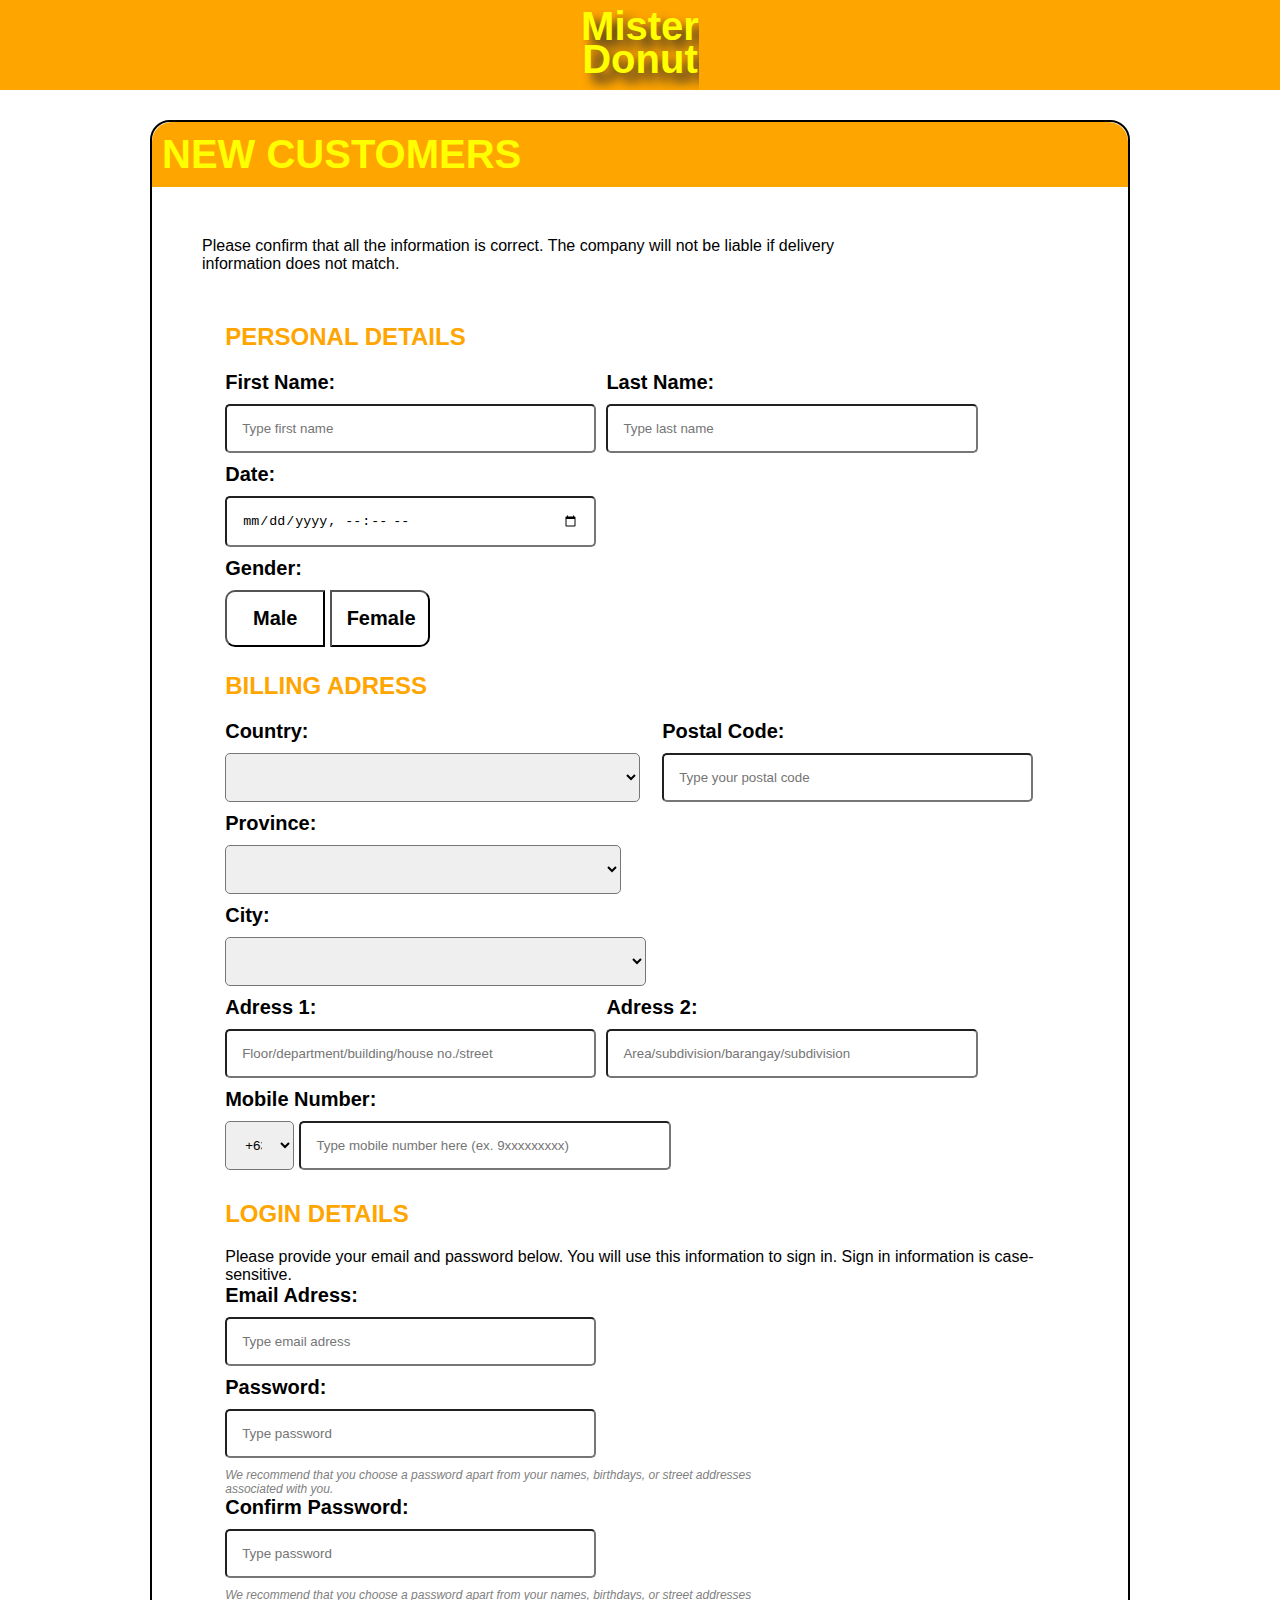
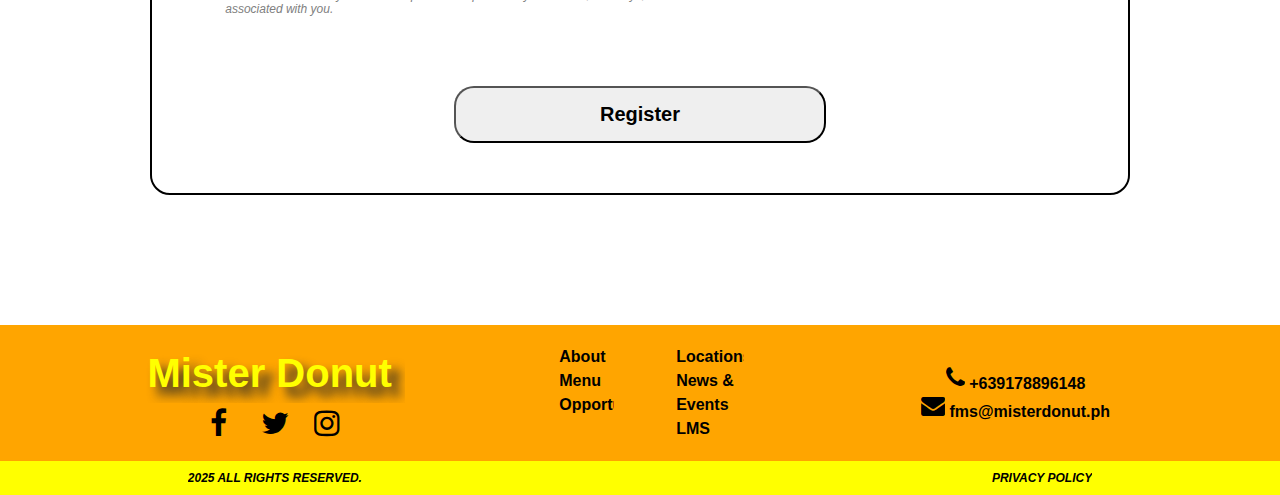
<file: Create_account.html>
<!DOCTYPE html>
<html lang="en">
<head>
    <meta charset="UTF-8">
    <meta name="viewport" content="width=device-width, initial-scale=1.0">
    <link rel="stylesheet" href="https://cdnjs.cloudflare.com/ajax/libs/font-awesome/4.7.0/css/font-awesome.min.css">
    <link rel="stylesheet" href="Create_account.css">
    <link rel="icon" type="image/x-icon" href="https://i.pinimg.com/736x/d4/25/36/d42536b5d37eb252bf584ae939037d67.jpg">
    <title>Mister Donut</title>
</head>
<body>
    <header class="header_index">
        <h1 id="lin" onclick="myLink()">Mister<br>Donut</a></h1>
        
    </header>
    <main>
        <section>
            <h1>new customers</h1>
            <p class="firstp">Please confirm that all the information is correct. The company will not be liable if delivery information does not match.</p>
        <form>
            <div class="container1">
                <h2>personal details</h2>
                    <div class="name">
                        <div class="Fname">
                            <label for="fname">First Name: </label>
                            <br>
                            <input type="text" id="fname" name="fname" placeholder="Type first name">
                        </div>
                        <div class="Lname">
                            <label for="lname">Last Name: </label>
                            <br>
                            <input type="text" id="lname" name="lname" placeholder="Type last name">
                        </div>                   
                   </div>
                   <div class="Date">
                        <label for="date">Date: </label>
                        <br>
                        <input type="datetime-local" id="date" name="date">
                   </div>
                   <div class="Gender">
                        <label for="gender">Gender: </label>
                        <br>
                        <button type="button" id="Male" onclick="male()">Male</button>
                        <button type="button" id="Female" onclick="female()">Female</button>
                   </div>
            </div>   
            <div class="container1">
                <h2>Billing adress</h2>
                <div class="name">
                    <div class="Fname">
                        <label for="country">Country: </label>
                        <br>
                        <select id="country">
                            <option></option>
                            <option value="Philippines">Philippines</option>
                            <option value="Japan">Japan</option>
                            <option value="Turkey">Turkey</option>
                            <option value="Korea">Korea</option>
                            <option value="China">China</option>
                        </select>
                    </div>
                    <div class="Lname">
                        <label for="postal">Postal Code: </label>
                        <br>
                        <input type="text" id="postal" name="postal" placeholder="Type your postal code">
                    </div>
                    <div class="Fname">
                        <label for="country">Province: </label>
                        <br>
                        <select id="country">
                            <option></option>
                            <option value="Philippines">Albay</option>
                            <option value="Japan">Aklan</option>
                            <option value="Turkey">IloIlo</option>
                            <option value="Korea">Kalinga</option>
                            <option value="China">Laguna</option>
                        </select>
                    </div>
                    <div class="Lname">
                        <label for="city">City: </label>
                        <br>
                        <select id="city">
                            <option></option>
                            <option value="Legazpi">Legazpi city</option>
                            <option value="Quezon">Quezon city</option>
                            <option value="Taguig">Taguig city</option>
                        </select>
                    </div> 
                    <div class="name">
                        <div class="Fname">
                            <label for="fname">Adress 1: </label>
                            <br>
                            <input type="text" id="fname" name="fname" placeholder="Floor/department/building/house no./street">
                        </div>
                        <div class="Lname">
                            <label for="lname">Adress 2: </label>
                            <br>
                            <input type="text" id="lname" name="lname" placeholder="Area/subdivision/barangay/subdivision">
                        </div>                   
                   </div>
                   <div class="Number">
                        <label for="mobile, Mobile">Mobile Number:</label>
                        <br>
                        <div class="number">
                                <select id="mobile">
                                    <option value="+63">+63</option>
                                    <option value="+68">+68</option>
                                    <option value="+67">+67</option>
                                </select>
                                <input type="text" id="Mobile"   name="mobile" placeholder="Type mobile number here (ex. 9xxxxxxxxx)">
                        </div>
                   </div>                  
               </div>                
            </div>
            <div class="container1">
                <h2>login details</h2>
                <p>Please provide your email and password below. You will use this information to sign in. Sign in information is case-sensitive.</p>
                <label for="email">Email Adress:</label>
                <br>
                <input type="email" id="email" name="email" placeholder="Type email adress">
                <br>
                <div class="Password">
                    <div class="Pass">
                        <label for="pass">Password: </label>
                        <br>
                        <input type="password" id="pass" name="pass" placeholder="Type password">
                        <br>
                        <p class="more">We recommend that you choose a password apart from your names, birthdays, or street addresses associated with you.</p>
                    </div>
                    <div class="Confirm">
                        <label for="confirm">Confirm Password: </label>
                        <br>
                        <input type="password" id="confirm" name="confirm" placeholder="Type password">
                        <br>
                        <p class="more">We recommend that you choose a password apart from your names, birthdays, or street addresses associated with you.</p>
                    </div>
                </div>
            </div> 
            <input type ="submit" value="Register" id="register">   
        </form>       
        </section>

    <footer>
        <div class="outerr">
        <div class="mister">
            <h2>Mister Donut</h2>
            <a href="https://www.facebook.com/MisterDonutElSalvador" target="_blank"><i class="fa fa-facebook-f" style="font-size:30px; margin:0 20px;"></i></a>
            <a href="https://x.com/misterdonut_ph?lang=en" target="_blank"><i class="fa fa-twitter" style="font-size:30px; margin:0 10px;"></i></a>
            <a href="https://www.instagram.com/misterdonut_ph/?hl=en" target="_blank"><i class="fa fa-instagram" style="font-size:30px; margin:0 10px;"></i></a>
        </div>
        <div class="outer">  
            <div class="About">
                <div class="first">
                <a href="#"><p>About</p></a>
                <a href="#"><p>Menu</p></a>
                <a href="#"><p>Opportunity</p></a>
                </div>
                <div class="second">
                <a href="#"><p>Locations</p></a>
                <a href="#"><p>News & Events</p></a>
                <a href="#"><p>LMS</p></a>
                </div>
            </div>
            <div class="Contact">
                <p><i class="fa fa-phone" style="font-size:24px"></i> +639178896148</p>
                <p><i class="fa fa-envelope" style="font-size:24px"></i> fms@misterdonut.ph</p>
            </div>
        </div>
        </div>
        <div class="footer">
            <p>2025 all rights reserved.</p>
            <p>privacy policy</p>
        </div>
    </footer>
    <script>
    </script>
</body>
</html>
</file>
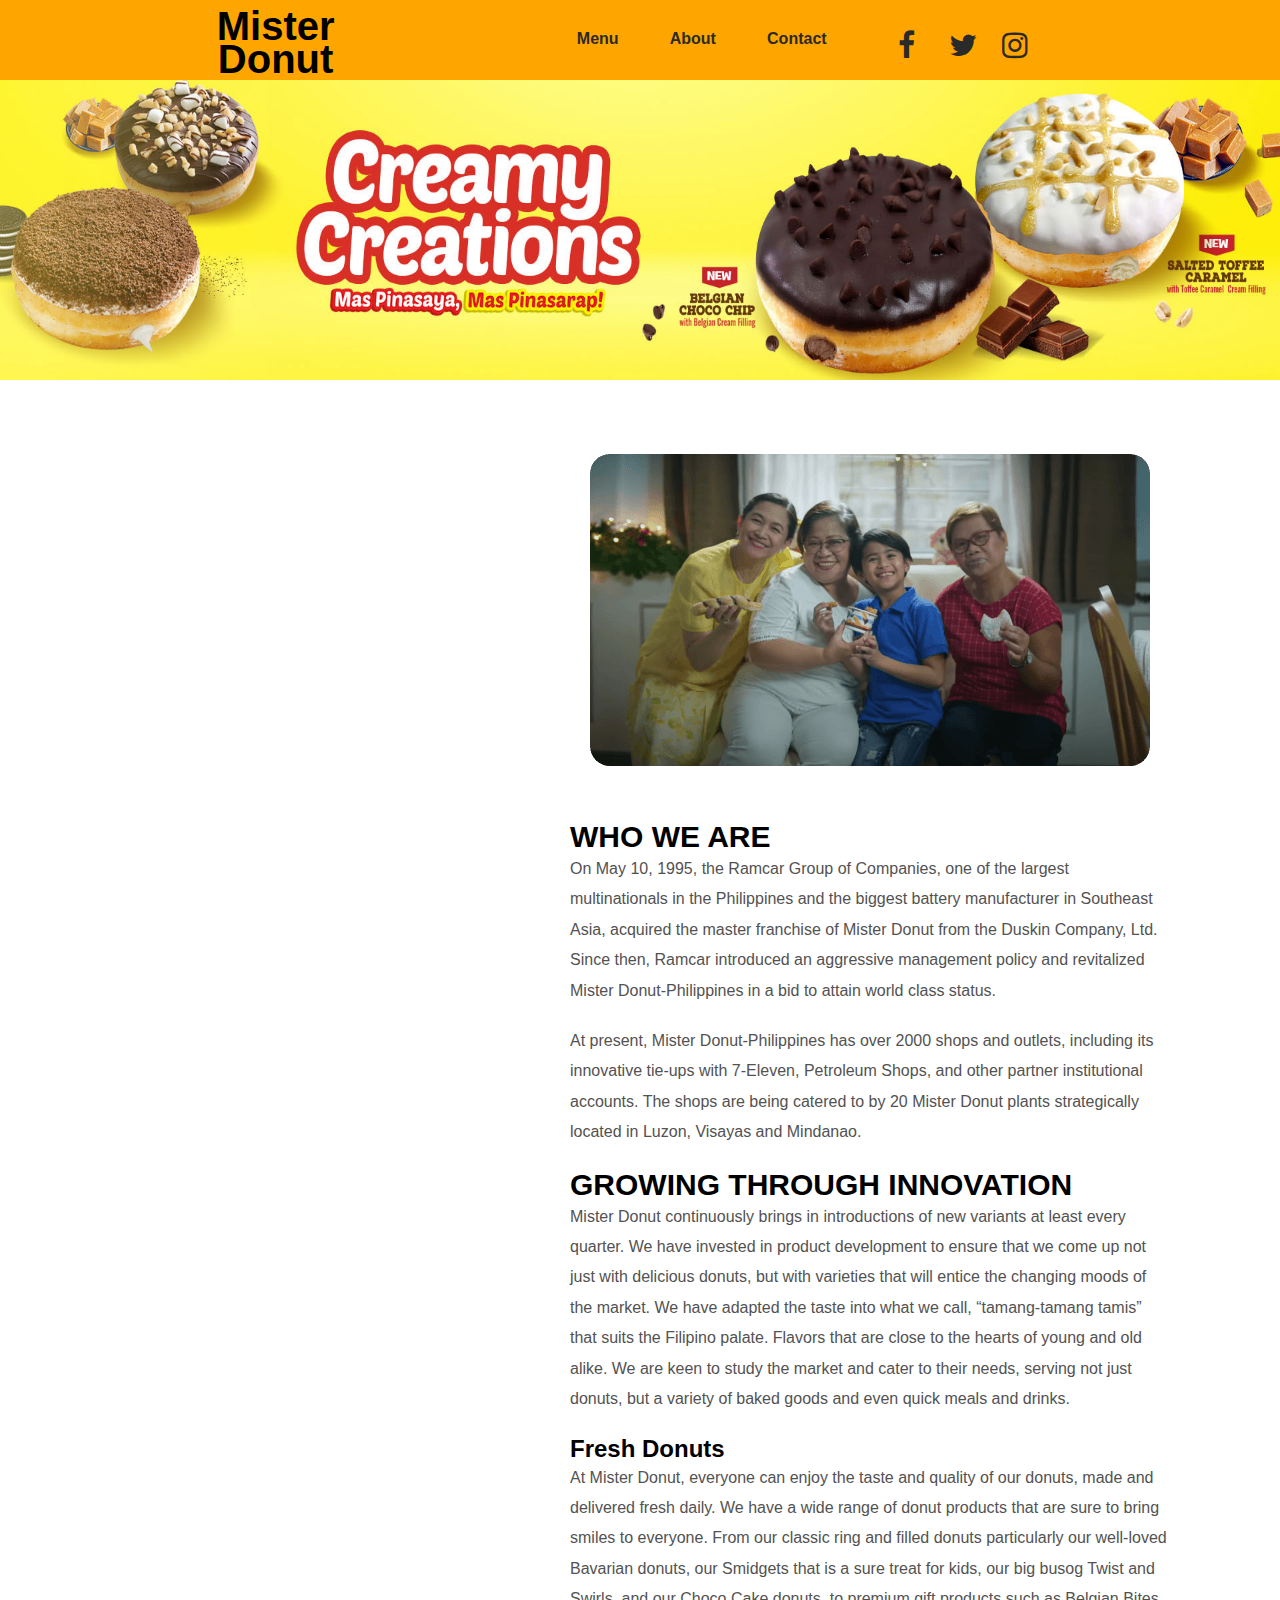
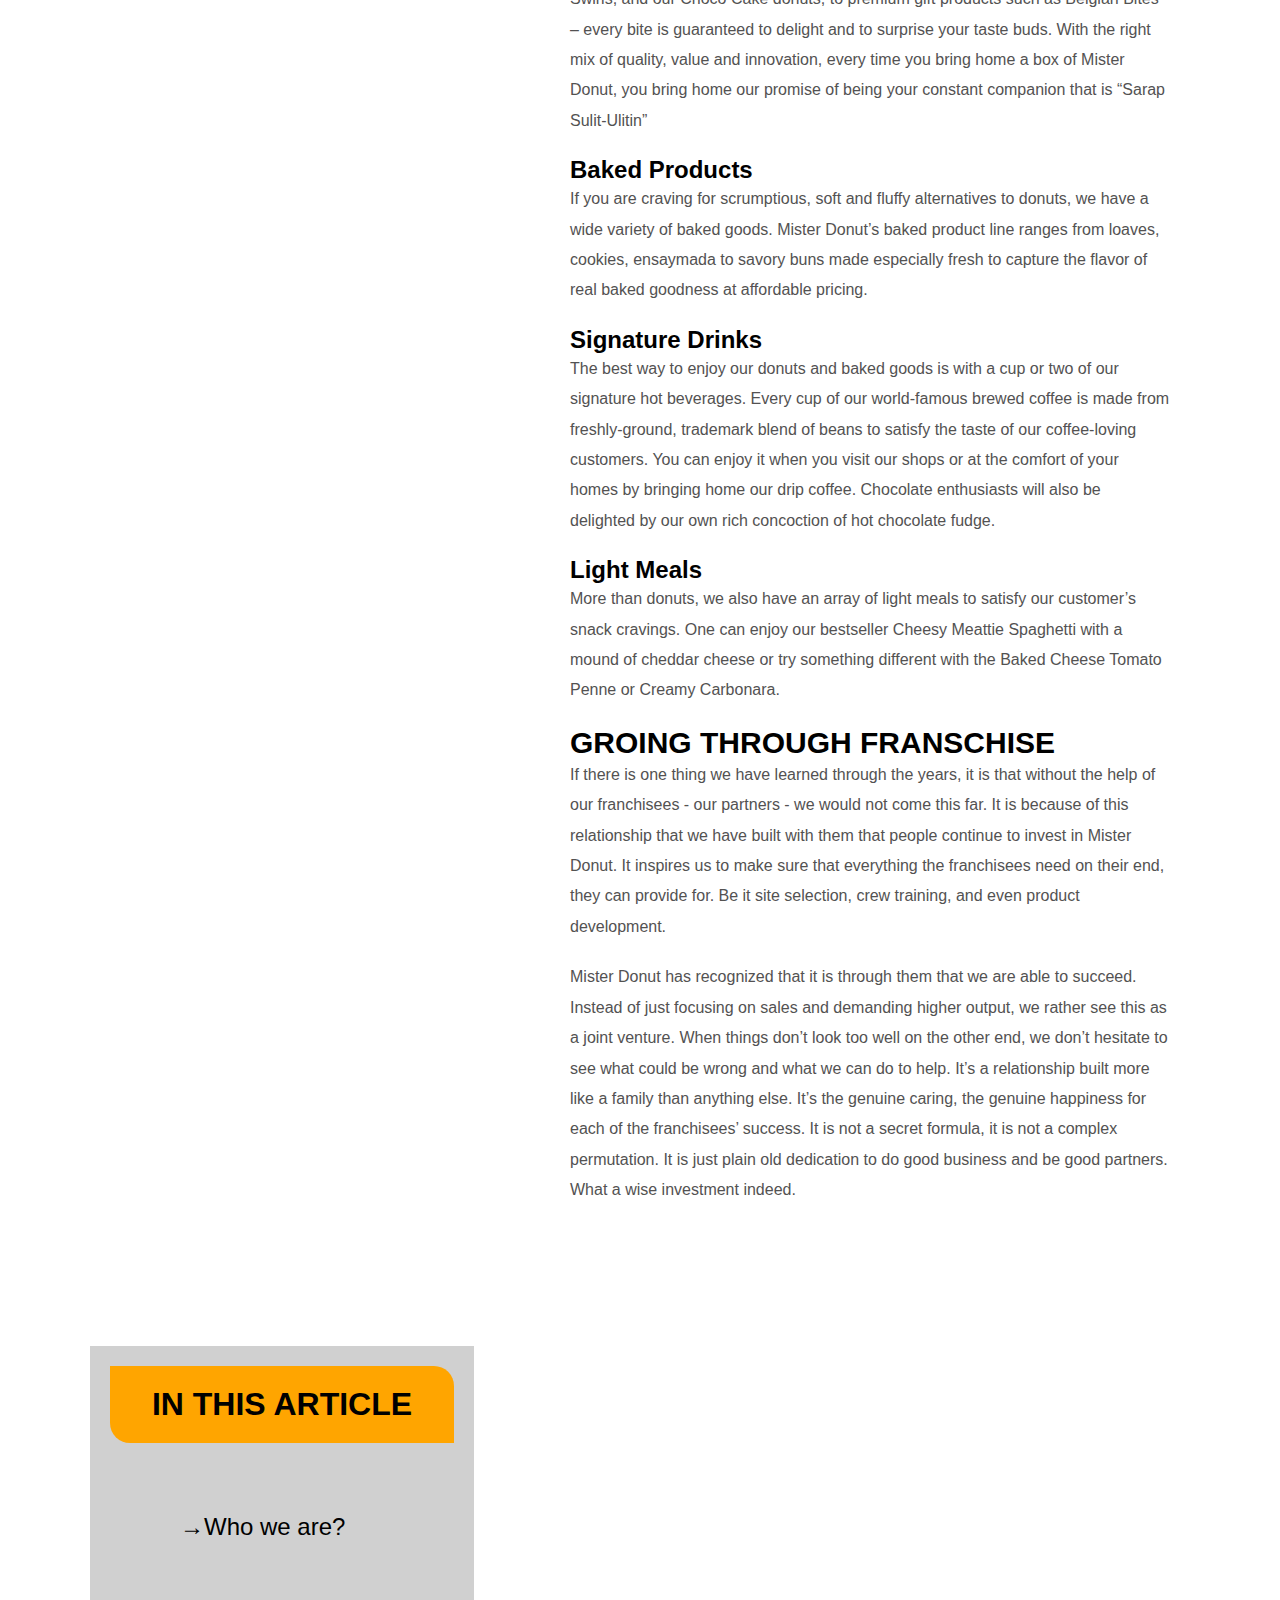
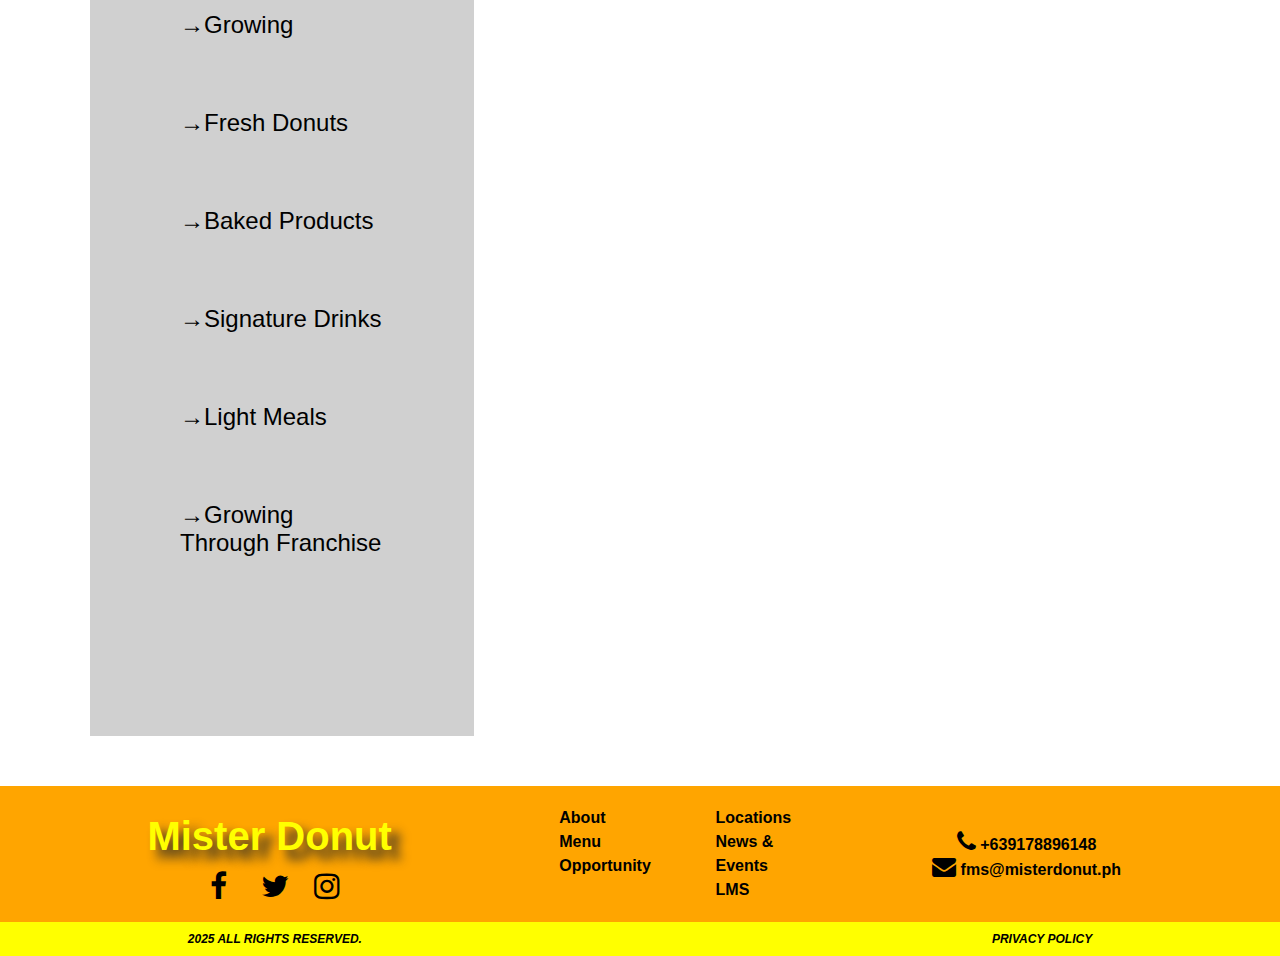
<file: Mirandilla_Final_Project/About.html>
<!DOCTYPE html>
<html lang="en">
<head>
    <meta charset="UTF-8">
    <meta name="viewport" content="width=device-width, initial-scale=1.0">
    <link rel="stylesheet" href="https://cdnjs.cloudflare.com/ajax/libs/font-awesome/4.7.0/css/font-awesome.min.css">
    <link rel="stylesheet" href="About.css">
    <link rel="icon" type="image/x-icon" href="https://i.pinimg.com/736x/d4/25/36/d42536b5d37eb252bf584ae939037d67.jpg">
    <title>Mister Donut</title>
</head>
<body>
    <header class="header_index">
        <h1 id="lin" onclick="myLink()">Mister<br>Donut</a></h1>
        <nav class="main_nav">
            <a href="Menu.html">Menu</a>
            <a href="About.html">About</a>
            <a href="#Contact.html">Contact</a>
            <div class="socials">
            <a href="https://www.facebook.com/MisterDonutElSalvador" target="_blank"><i class="fa fa-facebook-f" style="font-size:30px; margin:0 20px;"></i></a>
            <a href="https://x.com/misterdonut_ph?lang=en" target="_blank"><i class="fa fa-twitter" style="font-size:30px; margin:0 10px;"></i></a>
            <a href="https://www.instagram.com/misterdonut_ph/?hl=en" target="_blank"><i class="fa fa-instagram" style="font-size:30px; margin:0 10px;"></i></a>
            </div>
        </nav>
    </header>
    <main>
        <figure>
            <img src="header_image.jpg" width="100%" height="300vh" style="margin-top:0px">
        </figure>
        <section>
            <article id="who_we_are">
            <figure>
                <img src="fam_image.png" alt="fam pic">
            </figure>
            <h1>Who We Are</h1>
            <p>On May 10, 1995, the Ramcar Group of Companies, one of the largest multinationals in the Philippines and the biggest battery manufacturer in Southeast Asia, acquired the master franchise of Mister Donut from the  Duskin Company, Ltd. Since then, Ramcar introduced an aggressive management policy and revitalized Mister Donut-Philippines in a bid to attain world class status.  </p>
            <p>At present, Mister Donut-Philippines has over 2000 shops and outlets, including its innovative tie-ups with 7-Eleven, Petroleum Shops, and other partner institutional accounts. The shops are being catered to by 20 Mister Donut plants strategically located in Luzon, Visayas and Mindanao.</p>
            </article>

            <article id="growing">
                <h1>Growing through innovation</h1>
                <p>Mister Donut continuously brings in introductions of new variants at least every quarter.  We have invested in product development to ensure that we come up not just with delicious donuts, but with varieties that will entice the changing moods of the market. We have adapted the taste into what we call, “tamang-tamang tamis” that suits the Filipino palate. Flavors that are close to the hearts of young and old alike. We are keen to study the market and cater to their needs, serving not just donuts, but a variety of baked goods and even quick meals and drinks.</p>
            </article>
            <article id="fresh_donuts">
                <h2>Fresh Donuts</h2>
                <p>At Mister Donut, everyone can enjoy the taste and quality of our donuts, made and delivered fresh daily.  We have a wide range of donut products that are sure to bring smiles to everyone.  From our classic ring and filled donuts particularly our well-loved Bavarian donuts, our Smidgets that is a sure treat for kids, our big busog Twist and Swirls, and our Choco Cake donuts, to premium gift products such as Belgian Bites – every bite is guaranteed to delight and to surprise your taste buds.  With the right mix of quality, value and innovation, every time you bring home a box of Mister Donut, you bring home our promise of being your constant companion that is “Sarap Sulit-Ulitin”</p>
            </article>
            
            <article id="baked_products">
                <h2>baked products</h2>
                <p>If you are craving for scrumptious, soft and fluffy alternatives to donuts, we have a wide variety of baked goods.  Mister Donut’s baked product line ranges from loaves, cookies, ensaymada to savory buns made especially fresh to capture the flavor of real baked goodness at affordable pricing.</p>
            </article>

            <article id="signature_drinks">
                <h2>Signature drinks</h2>
                <p>The best way to enjoy our donuts and baked goods is with a cup or two of our signature hot beverages.  Every cup of our world-famous brewed coffee is made from freshly-ground, trademark blend of beans to satisfy the taste of our coffee-loving customers.  You can enjoy it when you visit our shops or at the comfort of your homes by bringing home our drip coffee.  Chocolate enthusiasts will also be delighted by our own rich concoction of hot chocolate fudge.</p>
            </article>
        
            <article id="light_meals">
                <h2>Light meals</h2>
                <p>More than donuts, we also have an array of light meals to satisfy our customer’s snack cravings.  One can enjoy our bestseller Cheesy Meattie Spaghetti with a mound of cheddar cheese or try something different with the Baked Cheese Tomato Penne or Creamy Carbonara.</p>
            </article>

            <article id="growing_through_franchise">
                <h1>Groing through franschise</h1>
                <p>If there is one thing we have learned through the years, it is that without the help of our franchisees - our partners - we would not come this far. It is because of this relationship that we have built with them that people continue to invest in Mister Donut. It inspires us to make sure that everything the franchisees need on their end, they can provide for. Be it site selection, crew training, and even product development.</p>
                <p>Mister Donut has recognized that it is through them that we are able to succeed. Instead of just focusing on sales and demanding higher output, we rather see this as a joint venture. When things don’t look too well on the other end, we don’t hesitate to see what could be wrong and what we can do to help. It’s a relationship built more like a family than anything else. It’s the genuine caring, the genuine happiness for each of the franchisees’ success. It is not a secret formula, it is not a complex permutation. It is just plain old dedication to do good business and be good partners. What a wise investment indeed.</p> 
            </article>
        </section>
        <aside>
            <h1>In This Article</h1>
            <a href="#who_we_are">Who we are?</a>
            <a href="#growing">Growing</a>
            <a href="#fresh_donuts">Fresh Donuts</a>
            <a href="#baked_products">Baked Products</a>
            <a href="#signature_drinks">Signature Drinks</a>
            <a href="#light_meals">Light Meals</a>
            <a href="#growing_through_franchise">Growing Through Franchise</a>
        </aside>
    </main>

    <footer>
        <div class="outerr">
        <div class="mister">
            <h2>Mister Donut</h2>
            <a href="https://www.facebook.com/MisterDonutElSalvador" target="_blank"><i class="fa fa-facebook-f" style="font-size:30px; margin:0 20px;"></i></a>
            <a href="https://x.com/misterdonut_ph?lang=en" target="_blank"><i class="fa fa-twitter" style="font-size:30px; margin:0 10px;"></i></a>
            <a href="https://www.instagram.com/misterdonut_ph/?hl=en" target="_blank"><i class="fa fa-instagram" style="font-size:30px; margin:0 10px;"></i></a>
        </div>
        <div class="outer">  
            <div class="About">
                <div class="first">
                <a href="About.html"><p>About</p></a>
                <a href="Menu.html"><p>Menu</p></a>
                <a href="opportunity.html"><p>Opportunity</p></a>
                </div>
                <div class="second">
                <a href="#"><p>Locations</p></a>
                <a href="#"><p>News & Events</p></a>
                <a href="#"><p>LMS</p></a>
                </div>
            </div>
            <div class="Contact">
                <p id="Contact.html"><i class="fa fa-phone" style="font-size:24px"></i> +639178896148</p>
                <p><i class="fa fa-envelope" style="font-size:24px"></i> fms@misterdonut.ph</p>
            </div>
        </div>
        </div>
        <div class="footer">
            <p>2025 all rights reserved.</p>
            <p>privacy policy</p>
        </div>
    </footer>
    <script>
     function myLink(){
            window.location.href="Home.html";
        }
    </script>
</body>
</html>
</file>
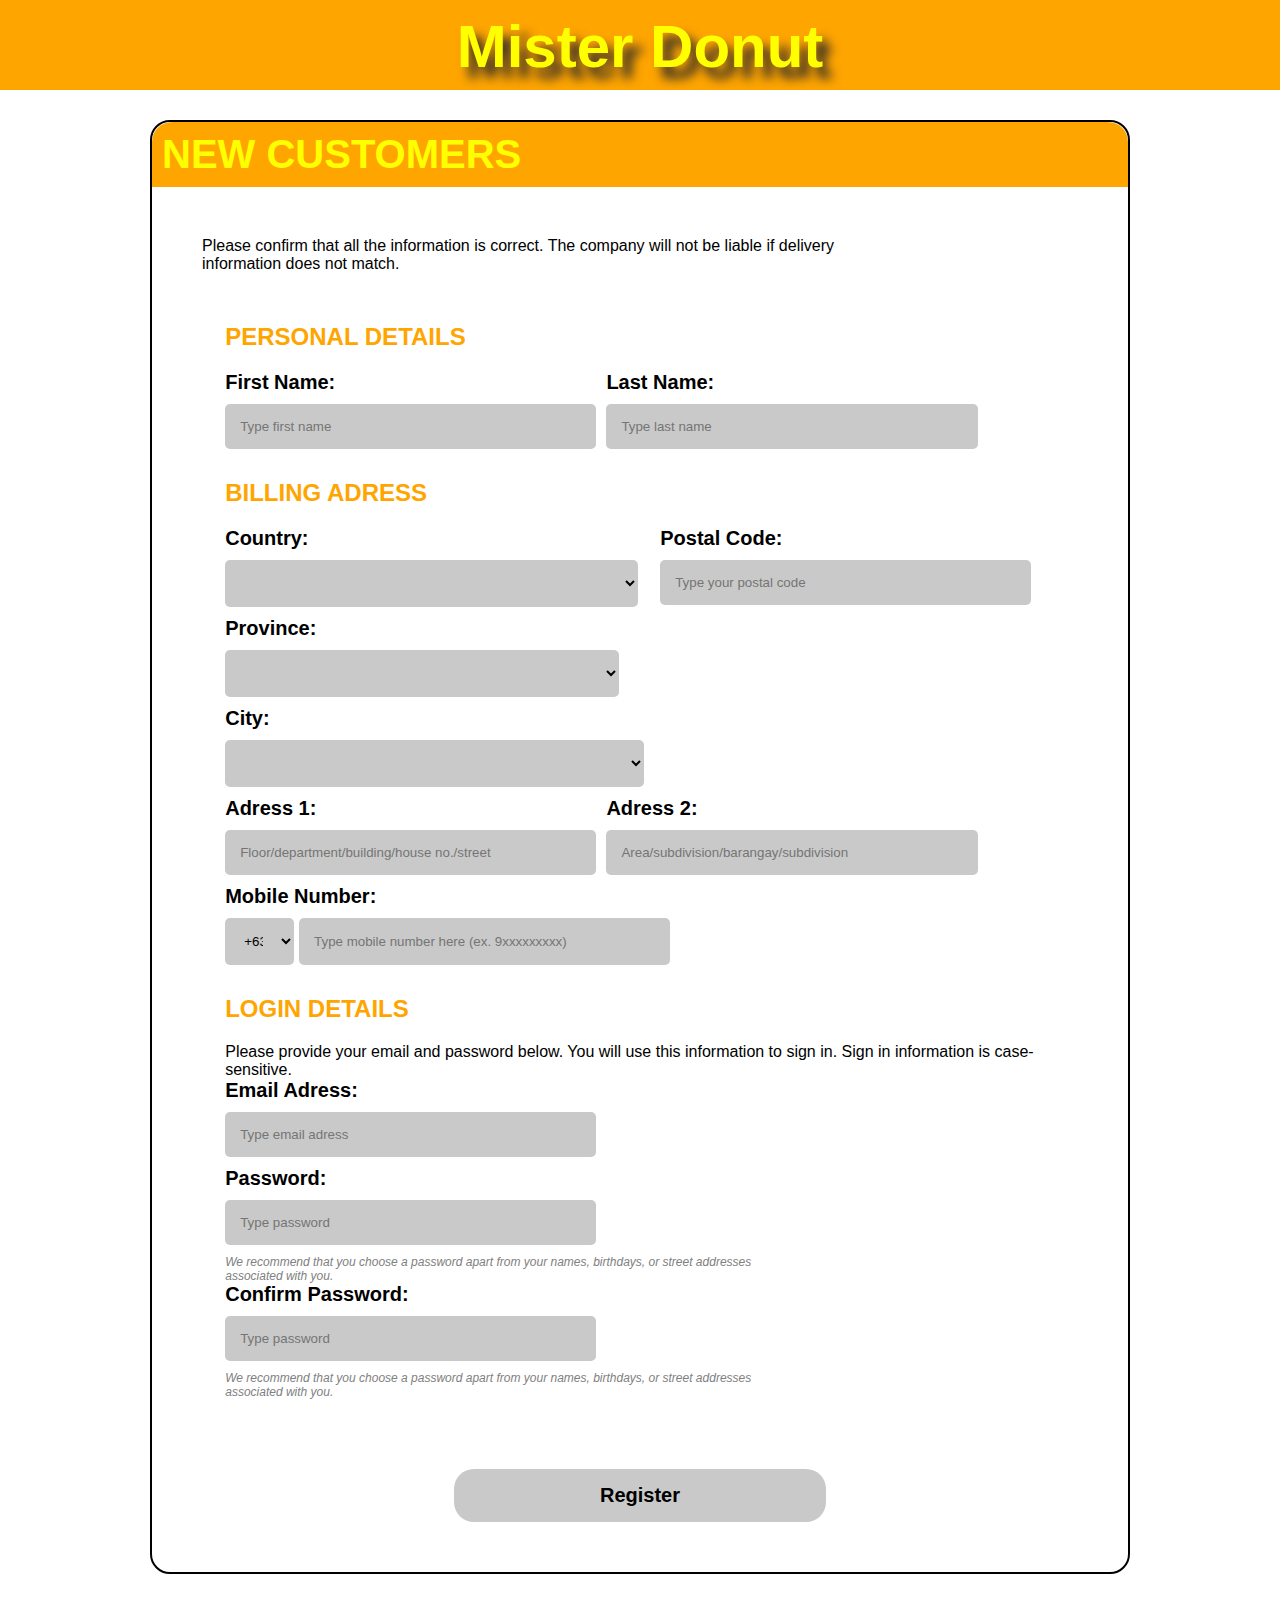
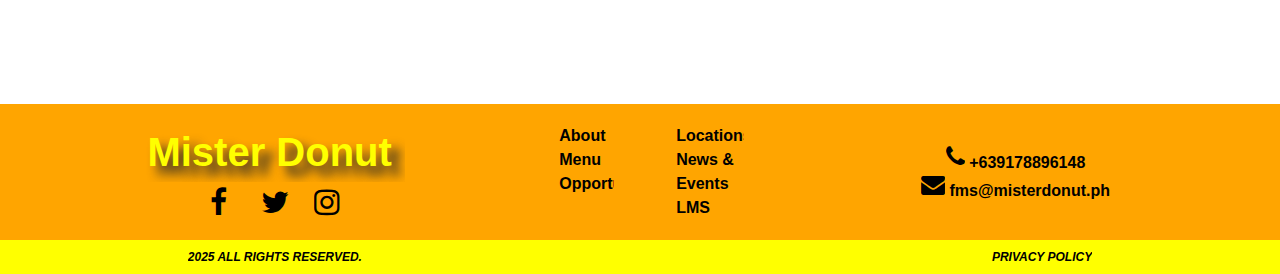
<file: Mirandilla_Final_Project/Create_account.html>
<!DOCTYPE html>
<html lang="en">
<head>
    <meta charset="UTF-8">
    <meta name="viewport" content="width=device-width, initial-scale=1.0">
    <link rel="stylesheet" href="https://cdnjs.cloudflare.com/ajax/libs/font-awesome/4.7.0/css/font-awesome.min.css">
    <link rel="stylesheet" href="Create_account.css">
    <link rel="icon" type="image/x-icon" href="https://i.pinimg.com/736x/d4/25/36/d42536b5d37eb252bf584ae939037d67.jpg">
    <title>Mister Donut</title>
</head>
<body>
    <header class="header_index">
        <h1 id="lin" onclick="myLink()">Mister Donut</a></h1>
        
    </header>
    <main>
        <section>
            <h1>new customers</h1>
            <p class="firstp">Please confirm that all the information is correct. The company will not be liable if delivery information does not match.</p>
        <form id="create_account">
            <div class="container1">
                <h2>personal details</h2>
                    <div class="name">
                        <div class="Fname">
                            <label for="fname">First Name: </label>
                            <br>
                            <input type="text" id="fname" name="fname" required placeholder="Type first name">
                        </div>
                        <div class="Lname">
                            <label for="lname">Last Name: </label>
                            <br>
                            <input type="text" id="lname" name="lname" required placeholder="Type last name">
                        </div>                   
                   </div>
            </div>   
            <div class="container1">
                <h2>Billing adress</h2>
                <div class="name">
                    <div class="Fname">
                        <label for="country">Country: </label>
                        <br>
                        <select required id="country">
                            <option></option>
                            <option value="Philippines">Philippines</option>
                            <option value="Japan">Japan</option>
                            <option value="Turkey">Turkey</option>
                            <option value="Korea">Korea</option>
                            <option value="China">China</option>
                        </select>
                    </div>
                    <div class="Lname">
                        <label for="postal">Postal Code: </label>
                        <br>
                        <input type="text" id="postal" name="postal" required placeholder="Type your postal code">
                    </div>
                    <div class="Fname">
                        <label for="country">Province: </label>
                        <br>
                        <select required id="country">
                            <option></option>
                            <option value="Philippines">Albay</option>
                            <option value="Japan">Aklan</option>
                            <option value="Turkey">IloIlo</option>
                            <option value="Korea">Kalinga</option>
                            <option value="China">Laguna</option>
                        </select>
                    </div>
                    <div class="Lname">
                        <label for="city">City: </label>
                        <br>
                        <select required id="city">
                            <option></option>
                            <option value="Legazpi">Legazpi city</option>
                            <option value="Quezon">Quezon city</option>
                            <option value="Taguig">Taguig city</option>
                        </select>
                    </div> 
                    <div class="name">
                        <div class="Fname">
                            <label for="fname">Adress 1: </label>
                            <br>
                            <input type="text" id="fname" name="fname" required placeholder="Floor/department/building/house no./street">
                        </div>
                        <div class="Lname">
                            <label for="lname">Adress 2: </label>
                            <br>
                            <input type="text" id="lname" name="lname" required placeholder="Area/subdivision/barangay/subdivision">
                        </div>                   
                   </div>
                   <div class="Number">
                        <label for="mobile, Mobile">Mobile Number:</label>
                        <br>
                        <div class="number">
                                <select id="mobile">
                                    <option value="+63" selected>+63</option>
                                    <option value="+68">+68</option>
                                    <option value="+67">+67</option>
                                </select>
                                <input type="text" id="Mobile" required   name="mobile" placeholder="Type mobile number here (ex. 9xxxxxxxxx)">
                        </div>
                   </div>                  
               </div>                
            </div>
            <div class="container1">
                <h2>login details</h2>
                <p>Please provide your email and password below. You will use this information to sign in. Sign in information is case-sensitive.</p>
                <label for="email">Email Adress:</label>
                <br>
                <input type="email" id="email" name="email" required placeholder="Type email adress">
                <br>
                <div class="Password">
                    <div class="Pass">
                        <label for="pass">Password: </label>
                        <br>
                        <input type="password" id="pass" required name="pass" placeholder="Type password">
                        <br>
                        <p class="more">We recommend that you choose a password apart from your names, birthdays, or street addresses associated with you.</p>
                    </div>
                    <div class="Confirm">
                        <label for="confirm">Confirm Password: </label>
                        <br>
                        <input type="password" id="confirm" required name="confirm" placeholder="Type password">
                        <br>
                        <p class="more">We recommend that you choose a password apart from your names, birthdays, or street addresses associated with you.</p>
                    </div>
                </div>
            </div> 
            <input type ="submit"  value="Register" id="register">   
        </form> 
        <div id="confirmation">

        </div>      
        </section>

    <footer>
        <div class="outerr">
        <div class="mister">
            <h2>Mister Donut</h2>
            <a href="https://www.facebook.com/MisterDonutElSalvador" target="_blank"><i class="fa fa-facebook-f" style="font-size:30px; margin:0 20px;"></i></a>
            <a href="https://x.com/misterdonut_ph?lang=en" target="_blank"><i class="fa fa-twitter" style="font-size:30px; margin:0 10px;"></i></a>
            <a href="https://www.instagram.com/misterdonut_ph/?hl=en" target="_blank"><i class="fa fa-instagram" style="font-size:30px; margin:0 10px;"></i></a>
        </div>
        <div class="outer">  
            <div class="About">
                <div class="first">
                <a href="#"><p>About</p></a>
                <a href="#"><p>Menu</p></a>
                <a href="#"><p>Opportunity</p></a>
                </div>
                <div class="second">
                <a href="#"><p>Locations</p></a>
                <a href="#"><p>News & Events</p></a>
                <a href="#"><p>LMS</p></a>
                </div>
            </div>
            <div class="Contact">
                <p><i class="fa fa-phone" style="font-size:24px"></i> +639178896148</p>
                <p><i class="fa fa-envelope" style="font-size:24px"></i> fms@misterdonut.ph</p>
            </div>
        </div>
        </div>
        <div class="footer">
            <p>2025 all rights reserved.</p>
            <p>privacy policy</p>
        </div>
    </footer>
    <script>
        document.getElementById("create_account").addEventListener("submit", function(e){
            e.preventDefault();
            let pass = document.getElementById("pass").value;
            localStorage.setItem("pass", pass);

            let confirm = document.getElementById("confirm").value;
            localStorage.setItem("confirm", confirm);

            let email = document.getElementById("email").value;
            localStorage.setItem("email",email);

            let fname = document.getElementById("fname").value;
            localStorage.setItem("fname",fname);

            let lname = document.getElementById("lname").value;
            localStorage.setItem("lname",lname);

            if(pass === confirm){
                window.location.href="login.html";
            }else{
                alert("error!");
            }
        });
    </script>
</body>
</html>
</file>
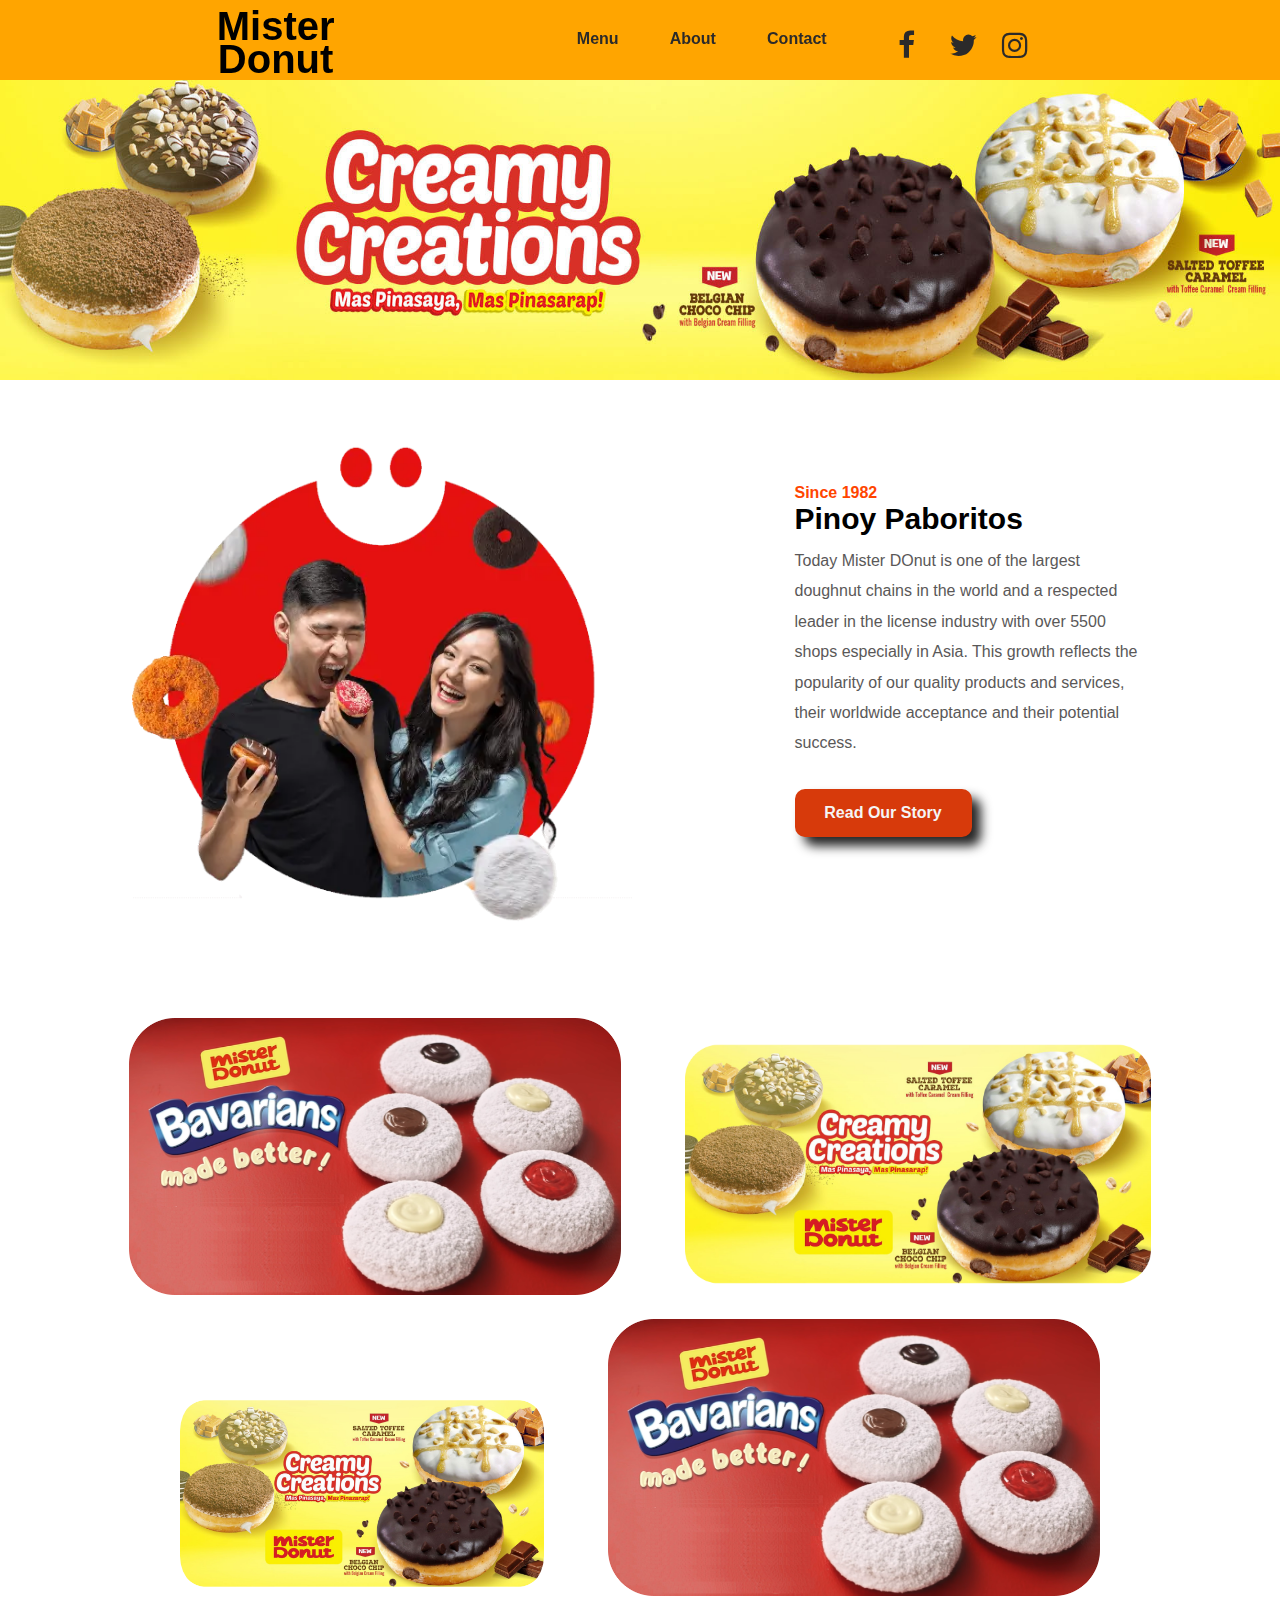
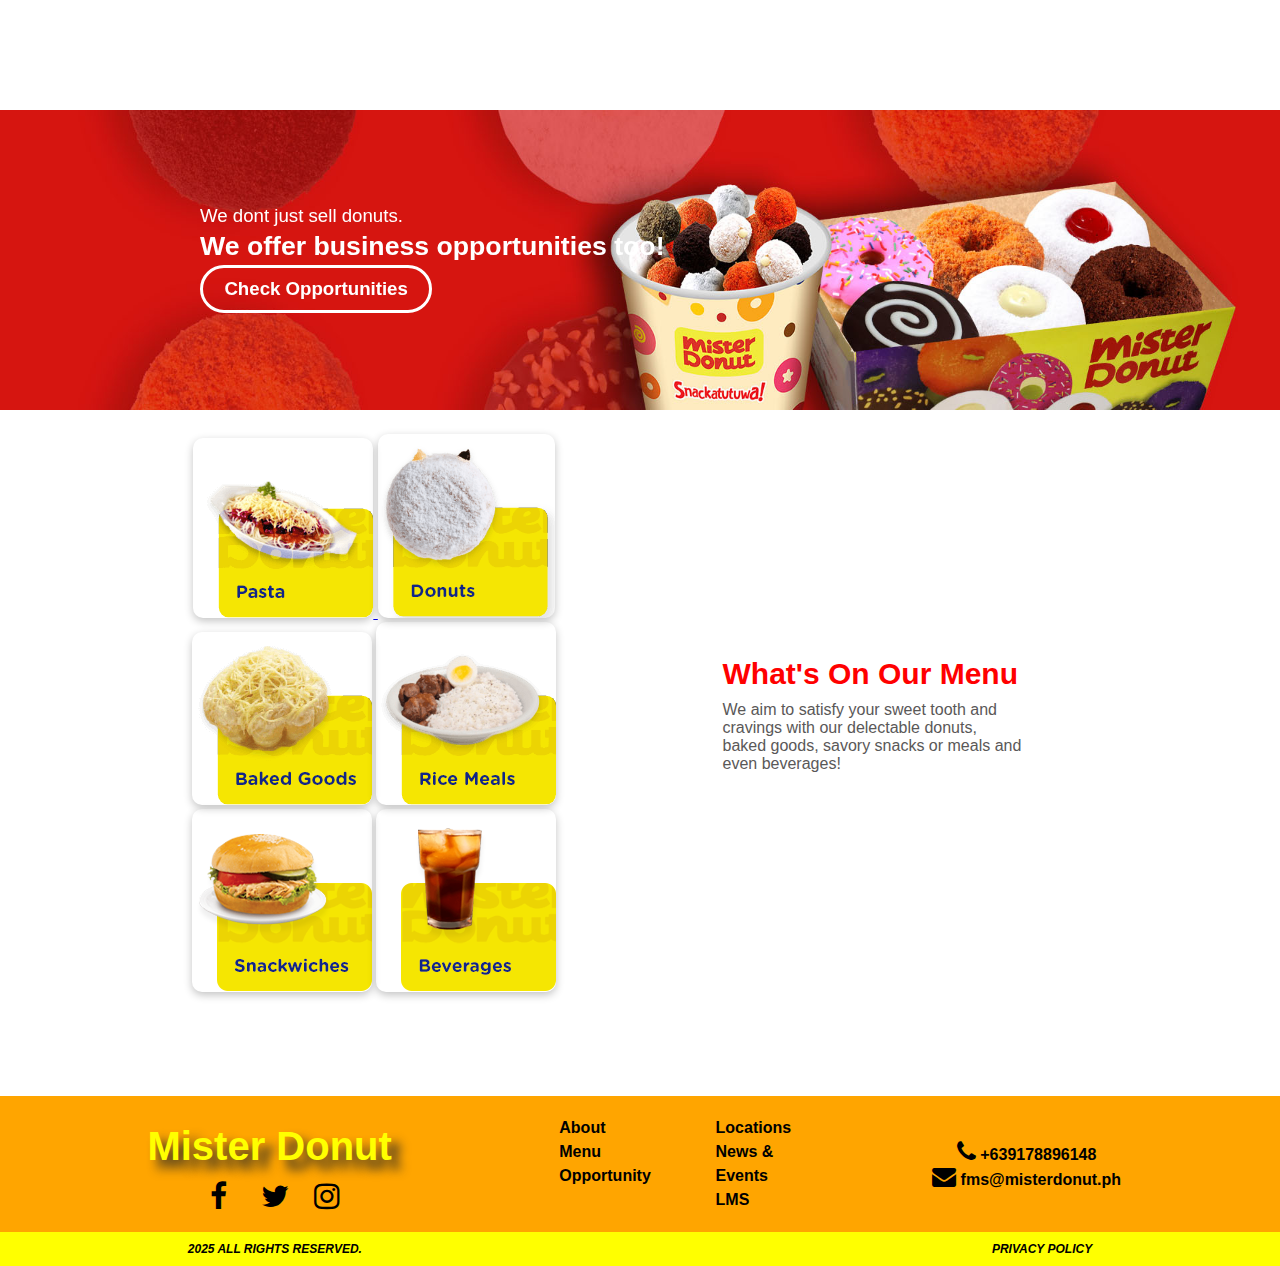
<file: Mirandilla_Final_Project/Home.html>
<!DOCTYPE html>
<html lang="en">
<head>
    <meta charset="UTF-8">
    <meta name="viewport" content="width=device-width, initial-scale=1.0">
    <link rel="stylesheet" href="https://cdnjs.cloudflare.com/ajax/libs/font-awesome/4.7.0/css/font-awesome.min.css">
    <link rel="stylesheet" href="style.css">
    <link rel="icon" type="image/x-icon" href="https://i.pinimg.com/736x/d4/25/36/d42536b5d37eb252bf584ae939037d67.jpg">
    <title>Mister Donut</title>
</head>
<body>
    <header class="header_index">
        <h1 id="lin" onclick="myLink()">Mister<br>Donut</a></h1>
        <nav class="main_nav">
            <a href="Menu.html">Menu</a>
            <a href="About.html">About</a>
            <a href="#Contact.html">Contact</a>
            <div class="socials">
                <a href="https://www.facebook.com/MisterDonutElSalvador" target="_blank"><i class="fa fa-facebook-f" style="font-size:30px; margin:0 20px;"></i></a>
                <a href="https://x.com/misterdonut_ph?lang=en" target="_blank"><i class="fa fa-twitter" style="font-size:30px; margin:0 10px;"></i></a>
                <a href="https://www.instagram.com/misterdonut_ph/?hl=en" target="_blank"><i class="fa fa-instagram" style="font-size:30px; margin:0 10px;"></i></a>
            </div>
        </nav>
    </header>
    <main>
        <figure>
            <img src="header_image.jpg" width="100%" height="300vh" alt="creamy creation" style="margin-top:80px">
        </figure>
        <article>
            <figure>
                <img src="circle.webp" width="500px">
            </figure>
            <section>
            <h4>Since 1982</h4>
            <h3>Pinoy Paboritos</h3>
            <p>Today Mister DOnut is one of the largest doughnut chains in the world and a respected leader in the license industry with over 5500 shops especially in Asia. This growth reflects the popularity of our quality products and services, their worldwide acceptance and their potential success.</p>
            <div class="read" onclick="myLink2()">Read Our Story</div>
        </article>
        <section>
            <figure class="second_fig">
                <img src="advertise_1.png" width="40%">
                <img src="advertise_2.png" width="38%">
                <img src="advertise_2.png" width="30%" style="border-radius:50px;">
                <img src="advertise_1.png" width="40%" style="border-radius: 50px;">
            </figure>
            <figure class="third_fig">
                <img src="opportunity.jpg" width="100%" height="300px" alt="offers">
                <div class="inside_text">
                    <p>We dont just sell donuts.<br><span class="opp">We offer business opportunities too!</span></p>
                    <div onclick="myLink3()" class="opportunities">Check Opportunities</div>
                </div>
            </figure>
        </section>
        <section class="menu">
            <div class="images">
                <a href="Menu.html#pasta"><img src="Pasta_meals.png"a>
                <a href="Menu.html#donut"><img src="donuts.webp"></a>
                <a href="Menu.html#bake"><img src="baked_goods.png"></a>
                
                <a href="Menu.html#rice"><img src="rice_meals.png"></a>
                <a href="Menu.html#snack"><img src="snack.png"></a>
                <a href="Menu.html#beverages"><img src="beverages.png"></a>
            </div>  
            <div class="container">
            <h3>What's On Our Menu</h3>
            <p>We aim to satisfy your sweet tooth and cravings with our delectable donuts, baked goods, savory snacks or meals and even beverages!</p>
            </div>         
        </section>
    </main>
    <footer>
        <div class="outerr">
        <div class="mister">
            <h2>Mister Donut</h2>
            <a href="https://www.facebook.com/MisterDonutElSalvador" target="_blank"><i class="fa fa-facebook-f" style="font-size:30px; margin:0 20px;"></i></a>
            <a href="https://x.com/misterdonut_ph?lang=en" target="_blank"><i class="fa fa-twitter" style="font-size:30px; margin:0 10px;"></i></a>
            <a href="https://www.instagram.com/misterdonut_ph/?hl=en" target="_blank"><i class="fa fa-instagram" style="font-size:30px; margin:0 10px;"></i></a>
        </div>
        <div class="outer">  
            <div class="About">
                <div class="first">
                <a href="About.html"><p>About</p></a>
                <a href="Menu.html"><p>Menu</p></a>
                <a href="opportunity.html"><p>Opportunity</p></a>
                </div>
                <div class="second">
                <a href="#"><p>Locations</p></a>
                <a href="#"><p>News & Events</p></a>
                <a href="#"><p>LMS</p></a>
                </div>
            </div>
            <div class="Contact">
                <p id="Contact.html"><i class="fa fa-phone" style="font-size:24px"></i> +639178896148</p>
                <p><i class="fa fa-envelope" style="font-size:24px"></i> fms@misterdonut.ph</p>
            </div>
        </div>
        </div>
        <div class="footer">
            <p>2025 all rights reserved.</p>
            <p>privacy policy</p>
        </div>
    </footer>
    <script>
        function myLink(){
            window.location.href="Home.html";
        }
        function myLink2(){
            window.location.href="About.html";
        }
        function myLink3(){
            window.location.href="#";
        }
    </script>
</body>
</html>
</file>
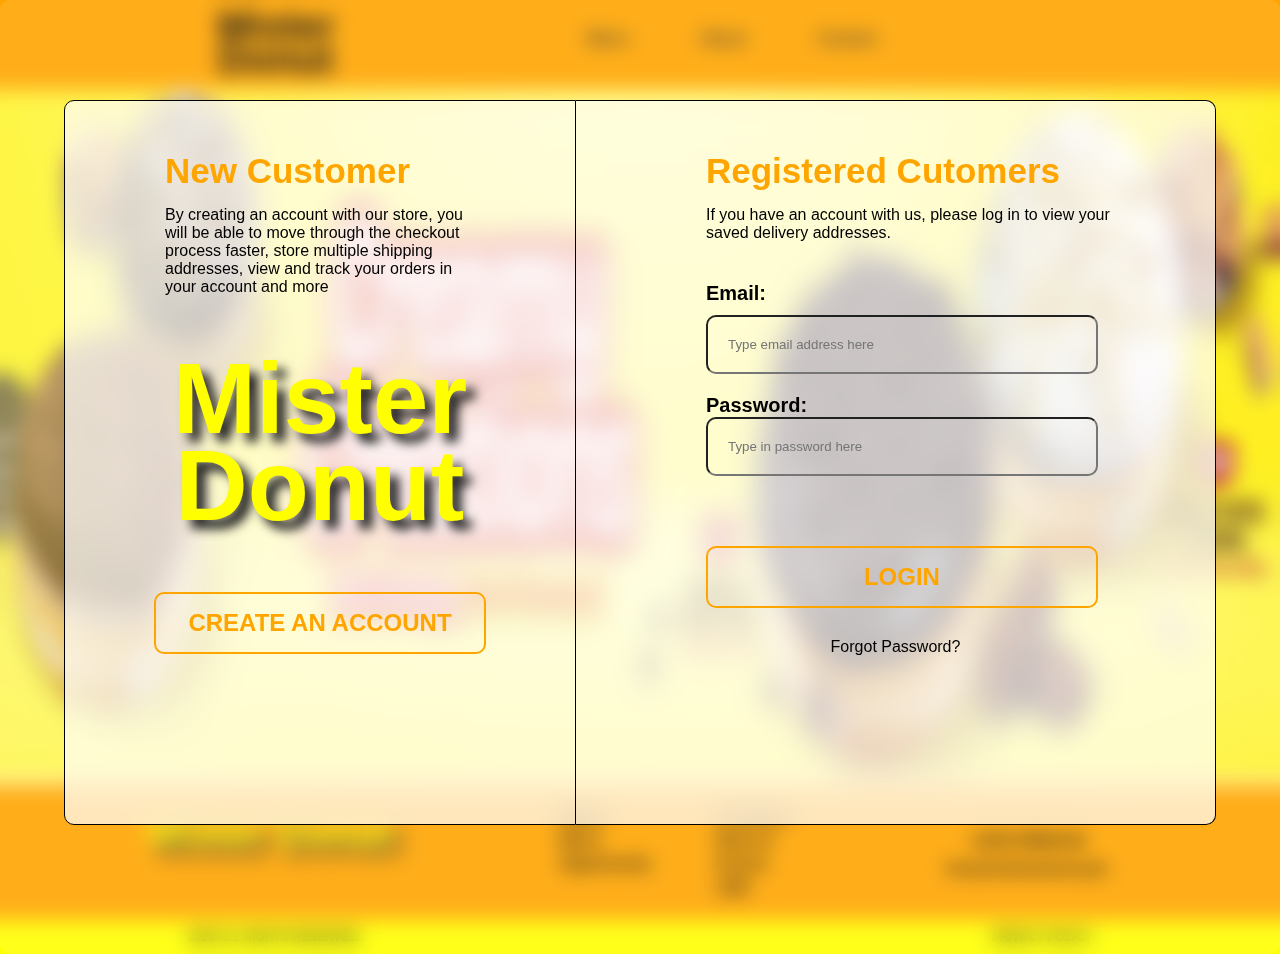
<file: Mirandilla_Final_Project/login.html>
<!DOCTYPE html>
<html lang="en">
<head>
    <meta charset="UTF-8">
    <meta name="viewport" content="width=device-width, initial-scale=1.0">
    <link rel="stylesheet" href="login.css">
    <link rel="icon" type="image/x-icon" href="https://i.pinimg.com/736x/d4/25/36/d42536b5d37eb252bf584ae939037d67.jpg">
    <title>Mister Donut</title>
</head>
<body>
    <header class="header_login">
        <h1 id="lin" onclick="myLink()">Mister<br>Donut</a></h1>
        <nav class="main_nav">
            <a href="Menu.html">Menu</a>
            <a href="About.html">About</a>
            <a href="Contact.html">Contact</a>
            <div class="socials">
                <a href="https://www.facebook.com/MisterDonutElSalvador" target="_blank"><i class="fa fa-facebook-f" style="font-size:30px; margin:0 20px;"></i></a>
                <a href="https://x.com/misterdonut_ph?lang=en" target="_blank"><i class="fa fa-twitter" style="font-size:30px; margin:0 10px;"></i></a>
                <a href="https://www.instagram.com/misterdonut_ph/?hl=en" target="_blank"><i class="fa fa-instagram" style="font-size:30px; margin:0 10px;"></i></a>
            </div>
        </nav>
    </header>
    <main>
        <section class="section_login">
            <figure>
                <img src="header_image.jpg" width="100%" height="700vh" style="margin-top:80px">
            </figure>
                <div class="blur"></div>
                <div class="create_account"> 
                    <h2>New Customer</h2>
                    <p>By creating an account with our store, you will be able to move through the checkout process faster, store multiple shipping addresses, view and track your orders in your account and more</p>
                    <h1 id="name">Mister<br>Donut</a></h1>
                    <button type="button" onclick="create()">Create an account</button>                   
                </div>
                <div class="register">
                    <h2>Registered Cutomers</h2>
                    <p>If you have an account with us, please log in to view your saved delivery addresses.</p>
                    <form autocomplete="on">
                    <label for="Email">Email: </label>
                    <br>
                    <input type="email" id="Email" name="Email" required placeholder="Type email address here">
                    <br>
                    <label for="Password">Password: </label>
                    <br>
                    <input type="password" id="Password" name="Password" required placeholder="Type in password here">
                    <br>
                    <button type="button" onclick="myFunction()">Login</button>
                    </form>
                    <a href="Forgot.html">Forgot Password?</a>
                </div>
        </section>
    </main>

    <footer>
        <div class="outerr">
        <div class="mister">
            <h2>Mister Donut</h2>
            <a href="https://www.facebook.com/MisterDonutElSalvador" target="_blank"><i class="fa fa-facebook-f" style="font-size:30px; margin:0 20px;"></i></a>
            <a href="https://x.com/misterdonut_ph?lang=en" target="_blank"><i class="fa fa-twitter" style="font-size:30px; margin:0 10px;"></i></a>
            <a href="https://www.instagram.com/misterdonut_ph/?hl=en" target="_blank"><i class="fa fa-instagram" style="font-size:30px; margin:0 10px;"></i></a>
        </div>
        <div class="outer">  
            <div class="About">
                <div class="first">
                <a href="#"><p>About</p></a>
                <a href="#"><p>Menu</p></a>
                <a href="#"><p>Opportunity</p></a>
                </div>
                <div class="second">
                <a href="#"><p>Locations</p></a>
                <a href="#"><p>News & Events</p></a>
                <a href="#"><p>LMS</p></a>
                </div>
            </div>
            <div class="Contact">
                <p><i class="fa fa-phone" style="font-size:24px"></i> +639178896148</p>
                <p><i class="fa fa-envelope" style="font-size:24px"></i> fms@misterdonut.ph</p>
            </div>
        </div>
        </div>
        <div class="footer">
            <p>2025 all rights reserved.</p>
            <p>privacy policy</p>
        </div>
    </footer>
    <script>
        function myLink(){
            window.location.href="Home.html";
        }

       function myFunction(){
       let Email = document.getElementById("Email").value;
       let Password = document.getElementById("Password").value;
       let pass = localStorage.getItem("pass");
       let email = localStorage.getItem("email");
       let fname = localStorage.getItem("fname");
       let lname = localStorage.getItem("lname");
       if(email == Email && pass == Password){
        window.location.href="Home.html";
       }else{
        alert("Error");
       }
       }
       
        function create(){
            window.location.href="Create_account.html"
        }
    </script>
</body>
</html>
</file>
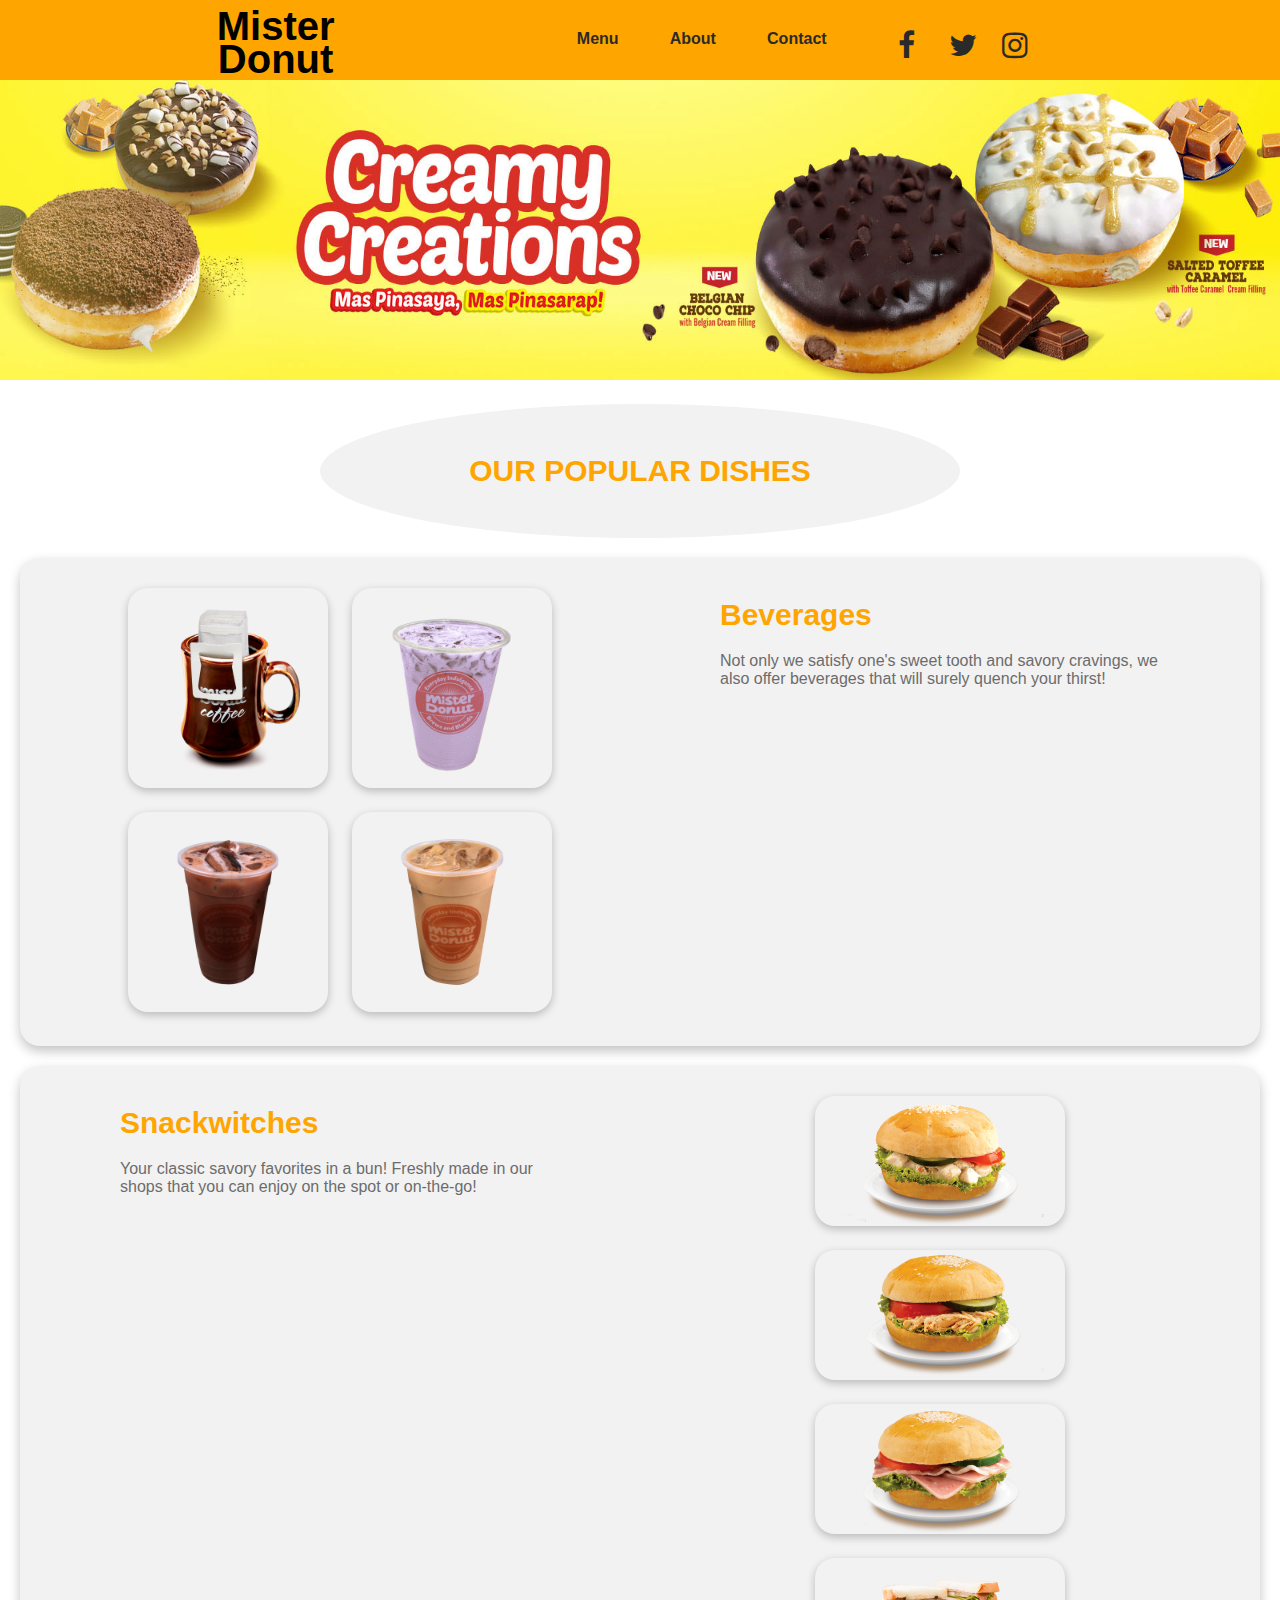
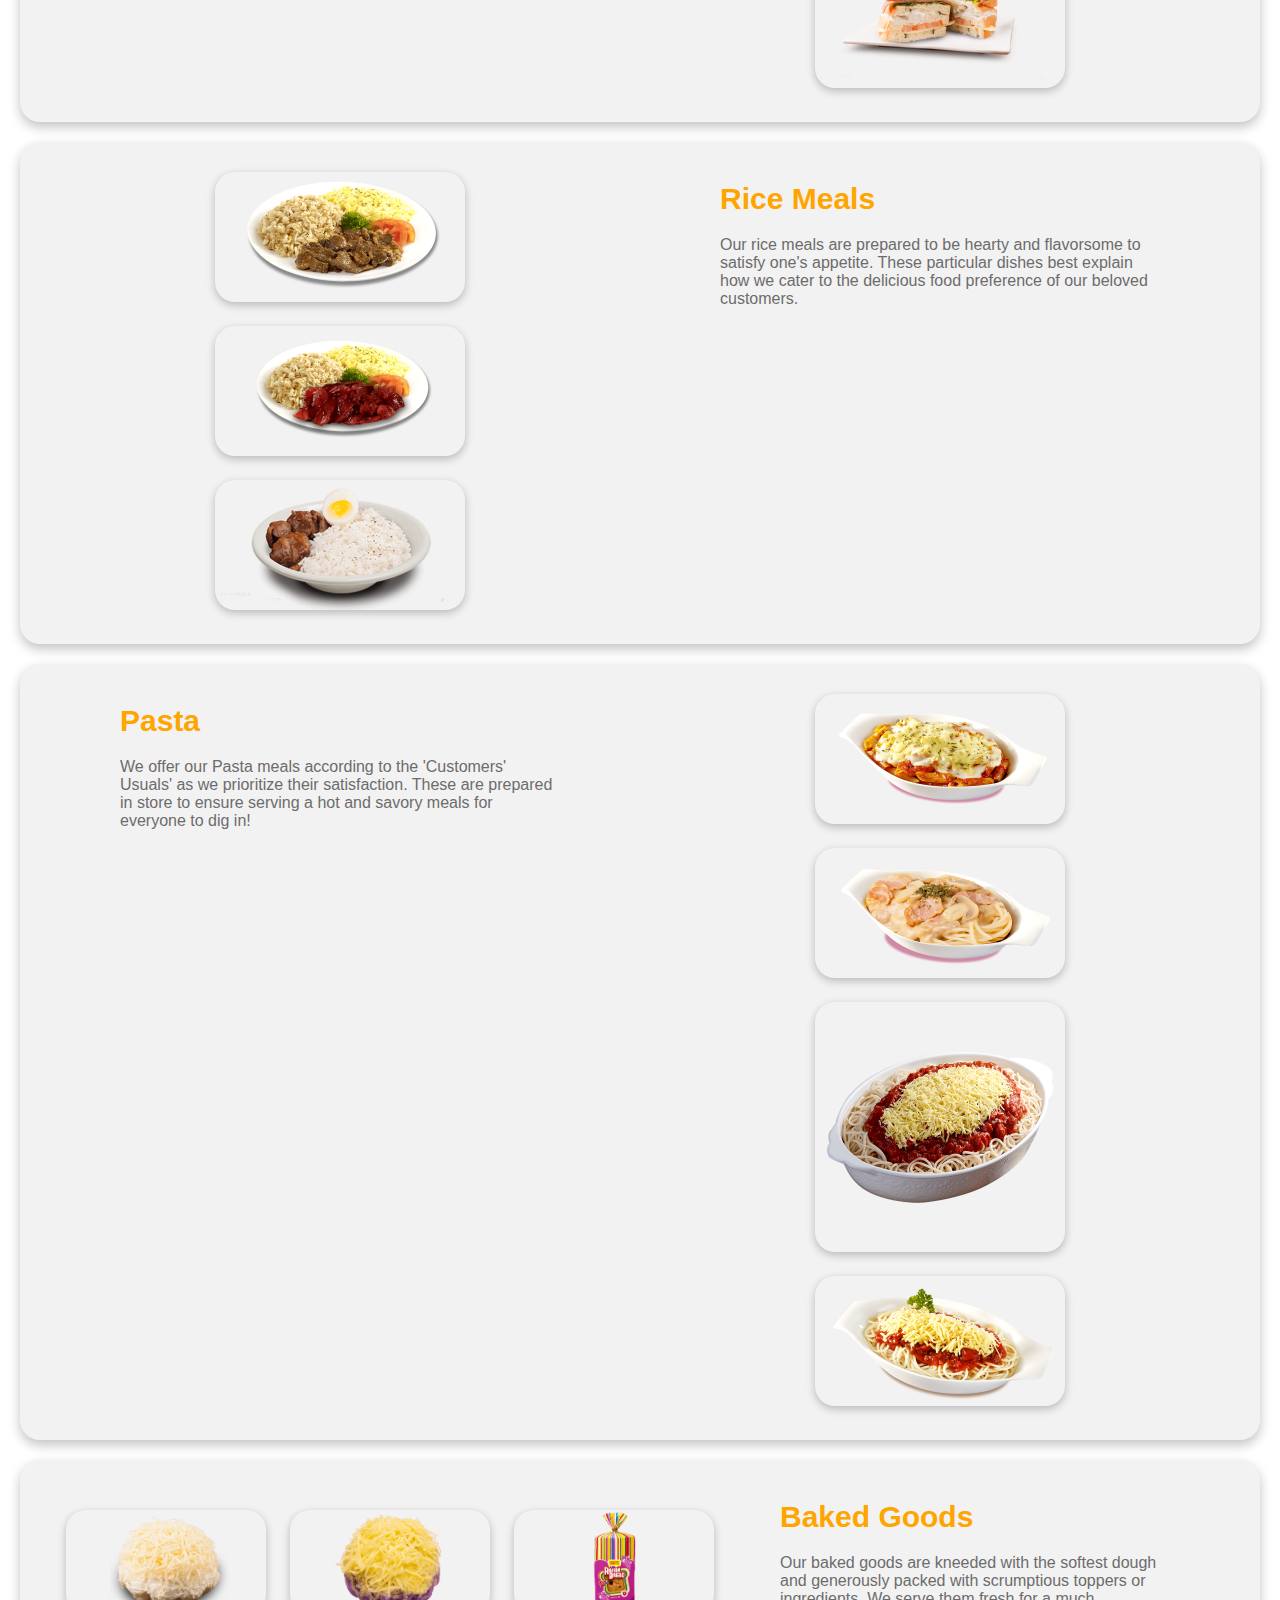
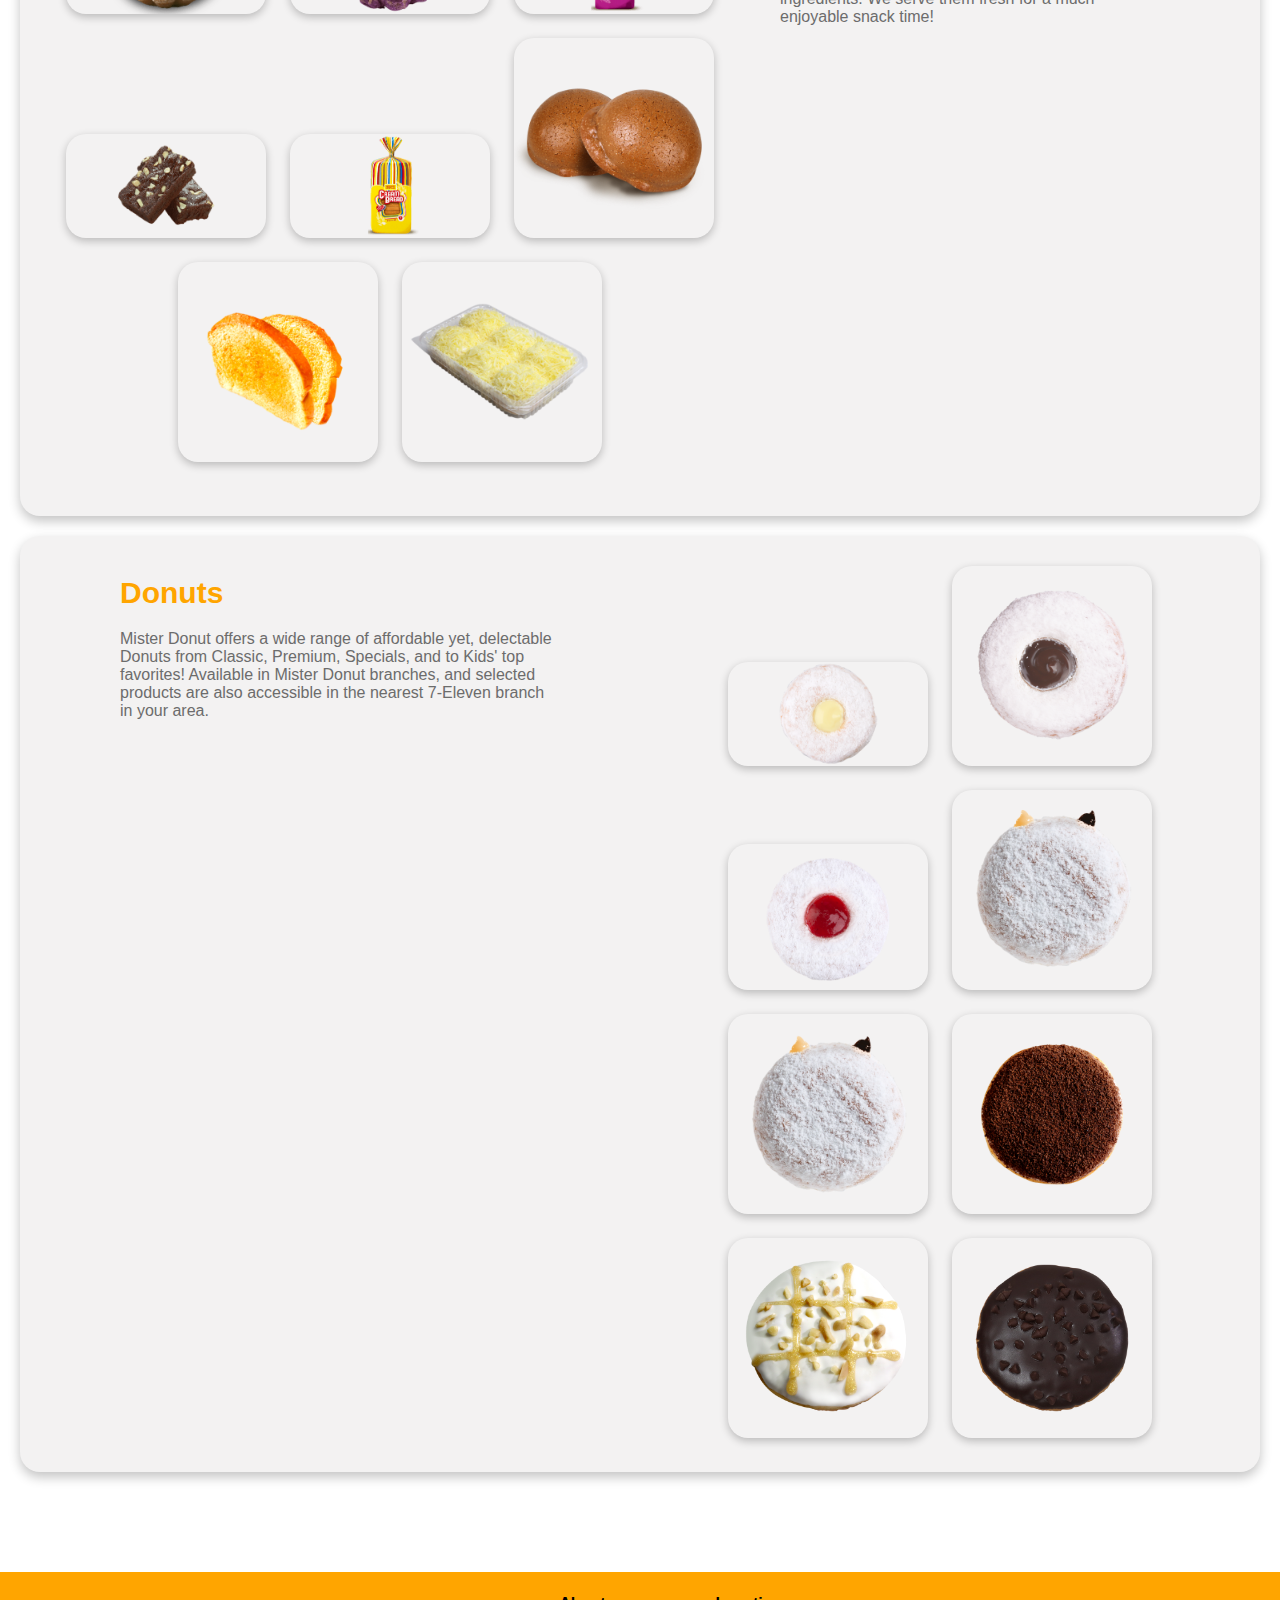
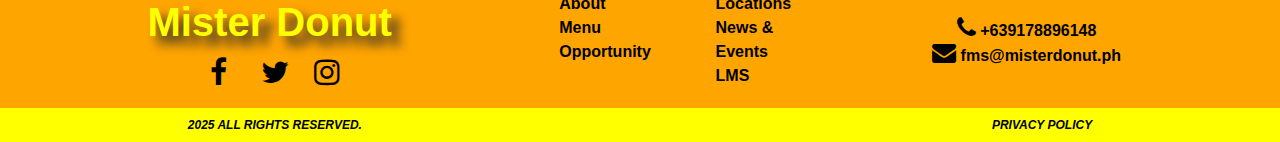
<file: Mirandilla_Final_Project/Menu.html>
<!DOCTYPE html>
<html lang="en">
<head>
    <meta charset="UTF-8">
    <meta name="viewport" content="width=device-width, initial-scale=1.0">
    <link rel="stylesheet" href="https://cdnjs.cloudflare.com/ajax/libs/font-awesome/4.7.0/css/font-awesome.min.css">
    <link rel="stylesheet" href="Menu.css">
    <link rel="icon" type="image/x-icon" href="https://i.pinimg.com/736x/d4/25/36/d42536b5d37eb252bf584ae939037d67.jpg">
    <title>Mister Donut</title>
</head>
<body>
    <header class="header_index">
        <h1 id="lin" onclick="myLink()">Mister<br>Donut</a></h1>
        <nav class="main_nav">
            <a href="Menu.html">Menu</a>
            <a href="About.html">About</a>
            <a href="#Contact.html">Contact</a>
            <div class="socials">
                <a href="https://www.facebook.com/MisterDonutElSalvador" target="_blank"><i class="fa fa-facebook-f" style="font-size:30px; margin:0 20px;"></i></a>
                <a href="https://x.com/misterdonut_ph?lang=en" target="_blank"><i class="fa fa-twitter" style="font-size:30px; margin:0 10px;"></i></a>
                <a href="https://www.instagram.com/misterdonut_ph/?hl=en" target="_blank"><i class="fa fa-instagram" style="font-size:30px; margin:0 10px;"></i></a>
            </div>
        </nav>
    </header>
   <main>
    <figure>
        <img src="header_image.jpg" width="100%" height="300vh" style="margin-top:0px">
    </figure>
    <h1 class="popular_dishes" style="text-transform: uppercase; font-size: 30px; font-weight: 800; padding:50px; background-color: rgb(243, 242, 242); width:50%; margin:20px auto; border-radius: 50%; color:orange">Our Popular Dishes</h1>
    <section id="beverages" class="beverage">
        <div class="images">
            <img id="brewed" onclick="beverage_image_1()" src="brewed.png"  width="200px"  alt="">
            <img id="taro" onclick="beverage_image_2()" src="taro.png"  width="200px" alt="">
            <img id="iced_choco" onclick="beverage_image_3()" src="iced_choco.png"  width="200px" alt="">
            <img id="iced_creamy" onclick="beverage_image_4()" src="iced_creamy.png"  width="200px" alt="">
        </div>
        <div class="description">
            <h1>Beverages</h1>
            <p>Not only we satisfy one's sweet tooth and savory cravings, we also offer beverages that will surely quench your thirst!</p>
            <h3 id="beverage_name"></h3>
            <p id="beverage_price"></p>
            <button type="button" id="beverage_but" onclick="beverages_buy()">Buy</button>
            <div id="beverages_container">
                <h1 id="name"></h1>
                <form id="form">
                <label for="buyer_name">Name: </label>
                <br>
                <input type="text" id="buyer_name" placeholder="Type your name">
                <br>
                <label for="phone_number">Phone number: </label>
                <br>
                <input type="tel" id="phone_number" placeholder="Type your phone number">
                <br>
                <label for="quantity">Quantity:</label>
                <br>
                <input type="number" id="quantity">
                <br>
                <label for="size">Size:</label>
                <br>
                <select id="size">
                    <option value="small">Small</option>
                    <option value="medium">Medium</option>
                    <option value="large">Large</option>
                </select>
                <br>
                <input type="submit" onclick="order()" value="Order" style="font-size:20px; font-weight: 800; cursor: pointer;">
                </form>
            </div>
        </div>
    </section>

    <section id="snack" class="Snack">
        <div class="description">
            <h1>Snackwitches</h1>
            <p>Your classic savory favorites in a bun! Freshly made in our shops that you can enjoy on the spot or on-the-go!</p>
            <h3 id="snack_name"></h3>
            <p id="snack_price"></p>
            <button type="button" id="snack_but" onclick="snack_buy()">Buy</button>
            <div id="snack_container">
                <h1 id="name"></h1>
                <form id="form">
                <label for="quantity">Quantity:</label>
                <br>
                <input type="number" id="quantity">
                <br>
                <input type="submit" onclick="snack_order()" value="Order" style="font-size:20px; font-weight: 800; cursor: pointer;">
                </form>
            </div>
        </div>
        <div class="images">
            <img id="chicken" onclick="snack_image_1()" src="chunky_chicken.png"  width="250px"  alt="">
            <img id="tuna" onclick="snack_image_2()" src="spicy_tuna.png"  width="250px" alt="">
            <img id="ham" onclick="snack_image_3()" src="ham.png"  width="250px" alt="">
            <img id="clubhouse" onclick="snack_image_4()" src="clubhouse.png"  width="250px" alt="">
        </div>
    </section>

    <section id="rice" class="rice">
        <div class="images">
            <img onclick="rice_image_1()" src="beef.png"  width="250px"  alt="">
            <img onclick="rice_image_2()" src="tocino.png"  width="250px" alt="">
            <img onclick="rice_image_3()" src="spicy_adobo.png"  width="250px" alt="">
        </div>
        <div class="description">
            <h1>Rice Meals</h1>
            <p>Our rice meals are prepared to be hearty and flavorsome to satisfy one's appetite. These particular dishes best explain how we cater to the delicious food preference of our beloved customers.</p>
            <h3 id="rice_name"></h3>
            <p id="rice_price"></p>
            <button type="button" id="rice_but" onclick="buy()">Buy</button>
        </div>
    </section>

    <section id="pasta" class="pasta">
        <div class="description">
            <h1>Pasta</h1>
            <p>We offer our Pasta meals according to the 'Customers' Usuals' as we prioritize their satisfaction. These are prepared in store to ensure serving a hot and savory meals for everyone to dig in!</p>
            <h3 id="pasta_name"></h3>
            <p id="pasta_price"></p>
            <button type="button" id="pasta_but" onclick="buy()">Buy</button>
        </div>
        <div class="images">
            <img onclick="pasta_image_1()" src="cheesy_baked.png"  width="250px"  alt="">
            <img onclick="pasta_image_2()" src="carbonara.png"  width="250px" alt="">
            <img onclick="pasta_image_3()" src="faborito_feast.png"  width="250px" alt="">
            <img onclick="pasta_image_4()" src="cheesy_meatti.png"  width="250px" alt="">
        </div>
    </section>

    <section id="bake" class="bake">
        <div class="images">
            <img onclick="bake_image_1()" src="Double_cheese_enaymada.png"  width="200px"  alt="">
            <img onclick="bake_image_2()" src="ube_cheese_ensaymada.png"  width="200px" alt="">
            <img onclick="bake_image_8()" src="butter_toast.png" width="200px;" alt="">
            <img onclick="bake_image_4()" src="browies.png"  width="200px" alt="">
            <img onclick="bake_image_5()" src="cream_bread.png" width="200px" alt="">
            <img onclick="bake_image_6()" src="coffee_bun.png" width="200px" alt="">
            <img onclick="bake_image_7()" src="raisin_bread.png" width="200px" alt="">
            <img onclick="bake_image_3()" src="cheesy_ensaymada_bites.png"  width="200px" alt="">
        </div>
        <div class="description">
            <h1>Baked Goods</h1>
            <p>Our baked goods are kneeded with the softest dough and generously packed with scrumptious toppers or ingredients. We serve them fresh for a much enjoyable snack time!</p>
            <h3 id="bake_name"></h3>
            <p id="bake_price"></p>
            <button type="button" id="bake_but" onclick="buy()">Buy</button>
        </div>
    </section>

    <section id="donut" class="donut">
        <div class="description">
            <h1>Donuts</h1>
            <p>Mister Donut offers a wide range of affordable yet, delectable Donuts from Classic, Premium, Specials, and to Kids' top favorites! Available in Mister Donut branches, and selected products are also accessible in the nearest 7-Eleven branch in your area. </p>
            <h3 id="donut_name"></h3>
            <p id="donut_price"></p>
            <button type="button" id="donut_but" onclick="buy()">Buy</button>
        </div>
        <div class="images">
            <img onclick="donut_image_1()" src="classic_bavarian.png"  width="200px" alt="">
            <img onclick="donut_image_2()" src="choco_bavarian.png"  width="200px" alt="">
            <img onclick="donut_image_3()" src="strawberry_bavarian.png" width="200px;" alt="">
            <img onclick="donut_image_4()" src="classic_plus_choco.png"  width="200px" alt="">
            <img onclick="donut_image_5()" src="classic_plus_swiss.png" width="200px" alt="">
            <img onclick="donut_image_6()" src="coockies_and_cream.png" width="200px" alt="">
            <img onclick="donut_image_8()" src="salted_toffee.png"  width="200px" alt="">
            <img onclick="donut_image_9()" src="belgian_choco_chip.png"  width="200px" alt="">
        </div>
    </section>

   </main>
    <footer>
        <div class="outerr">
        <div class="mister">
            <h2>Mister Donut</h2>
            <a href="https://www.facebook.com/MisterDonutElSalvador" target="_blank"><i class="fa fa-facebook-f" style="font-size:30px; margin:0 20px;"></i></a>
            <a href="https://x.com/misterdonut_ph?lang=en" target="_blank"><i class="fa fa-twitter" style="font-size:30px; margin:0 10px;"></i></a>
            <a href="https://www.instagram.com/misterdonut_ph/?hl=en" target="_blank"><i class="fa fa-instagram" style="font-size:30px; margin:0 10px;"></i></a>
        </div>
        <div class="outer">  
            <div class="About">
                <div class="first">
                <a href="About.html"><p>About</p></a>
                <a href="Menu.html"><p>Menu</p></a>
                <a href="opportunity.html"><p>Opportunity</p></a>
                </div>
                <div class="second">
                <a href="#"><p>Locations</p></a>
                <a href="#"><p>News & Events</p></a>
                <a href="#"><p>LMS</p></a>
                </div>
            </div>
            <div class="Contact">
                <p id="Contact.html"><i class="fa fa-phone" style="font-size:24px"></i> +639178896148</p>
                <p><i class="fa fa-envelope" style="font-size:24px"></i> fms@misterdonut.ph</p>
            </div>
        </div>
        </div>
        <div class="footer">
            <p>2025 all rights reserved.</p>
            <p>privacy policy</p>
        </div>
    </footer>
    <script>
        function myLink(){
            window.location.href="Home.html"
        }
        function beverage_image_1(){
            document.getElementById("beverage_name").innerHTML = "<h3>" + "Brewed Drip Cofee" + "</h3>"
            document.getElementById("beverage_price").innerHTML = "<p>" + "<br>" + "Small - Php 25.00" + "<br>" + "Medium - Php 50.00" + "<br>" +  "Large - Php 70.00" + "</p>";
            document.getElementById("beverage_but").style.display="block"
        }
        function beverage_image_2(){
            document.getElementById("beverage_name").innerHTML = "<h3>" + "Taro Milk Tea" + "</h3>"
            document.getElementById("beverage_price").innerHTML = "<p>" + "<br>" + "Small - Php 20.00" + "<br>" + "Medium - Php 45.00" + "<br>" + " Large - Php 65.00" + "</p>";
            document.getElementById("beverage_but").style.display="block"
        }
        function beverage_image_3(){
            document.getElementById("beverage_name").innerHTML = "<h3>" + "Iced Choco" + "</h3>"
            document.getElementById("beverage_price").innerHTML = "<p>" + "<br>" + "Small - Php 30.00" + "<br>" + "Medium - Php 60.00" + "<br>" + "Large - Php 85.00" + "</p>";
            document.getElementById("beverage_but").style.display="block"
        }
        function beverage_image_4(){
            document.getElementById("beverage_name").innerHTML = "<h3>" + "Iced Creamy Cofee" + "</h3>"
            document.getElementById("beverage_price").innerHTML = "<p>" + "<br>" + "Small - Php 20.00" + "<br>" + "Medium - Php 30.00" + "<br>" + "Large - Php 55.00" + "</p>";
            document.getElementById("beverage_but").style.display="block"
        }
        /*Snack*/
        function snack_image_1(){
            document.getElementById("snack_name").innerHTML = "<h3>" + "Chunky Chicken" + "</h3>"
            document.getElementById("snack_price").innerHTML = "<p>" + "Php 50.00" + "</p>";
            document.getElementById("snack_but").style.display="block"
        }
        function snack_image_2(){
            document.getElementById("snack_name").innerHTML = "<h3>" + "Spicy Tuna" + "</h3>"
            document.getElementById("snack_price").innerHTML = "<p>" + "Php 50.00" + "</p>";
            document.getElementById("snack_but").style.display="block"
        }
        function snack_image_3(){
            document.getElementById("snack_name").innerHTML = "<h3>" + "Ham & Bacon" + "</h3>"
            document.getElementById("snack_price").innerHTML = "<p>" + "Php 80.00" + "</p>";
            document.getElementById("snack_but").style.display="block"
        }
        function snack_image_4(){
            document.getElementById("snack_name").innerHTML = "<h3>" + "Clubhouse Sandwich" + "</h3>"
            document.getElementById("snack_price").innerHTML = "<p>" + "Php 80.00" + "</p>";
            document.getElementById("snack_but").style.display="block"
        }
        /*rice*/
        function rice_image_1(){
            document.getElementById("rice_name").innerHTML = "<h3>" + "Beef Wagyu Tapa Rice" + "</h3>"
            document.getElementById("rice_price").innerHTML = "<p>" + "Php 129.00" + "</p>";
            document.getElementById("rice_but").style.display="block"
        }
        function rice_image_2(){
            document.getElementById("rice_name").innerHTML = "<h3>" + "Chicken Tocino" + "</h3>"
            document.getElementById("rice_price").innerHTML = "<p>" + "Php 99.00" + "</p>";
            document.getElementById("rice_but").style.display="block"
        }
        function rice_image_3(){
            document.getElementById("rice_name").innerHTML = "<h3>" + "Spicy Adobo w/Liver" + "</h3>"
            document.getElementById("rice_price").innerHTML = "<p>" + "Php 99.00" + "</p>";
            document.getElementById("rice_but").style.display="block"
        }
        function rice_image_4(){
            document.getElementById("rice_name").innerHTML = "<h3>" + "Creamy Mushroom Chicken" + "</h3>"
            document.getElementById("rice_price").innerHTML = "<p>" + "Php 99.00" + "</p>";
            document.getElementById("rice_but").style.display="block"
        }
        /*pasta*/
        function pasta_image_1(){
            document.getElementById("pasta_name").innerHTML = "<h3>" + "Cheesy Baked Penne" + "</h3>"
            document.getElementById("pasta_price").innerHTML = "<p>" + "Php 80.00" + "</p>";
            document.getElementById("pasta_but").style.display="block"
        }
        function pasta_image_2(){
            document.getElementById("pasta_name").innerHTML = "<h3>" + "Creamy Carbonara" + "</h3>"
            document.getElementById("pasta_price").innerHTML = "<p>" + "Php 85.00" + "</p>";
            document.getElementById("pasta_but").style.display="block"
        }
        function pasta_image_3(){
            document.getElementById("pasta_name").innerHTML = "<h3>" + "Faborito Feast" + "</h3>"
            document.getElementById("pasta_price").innerHTML = "<p>" + "Php 310.00" + "</p>";
            document.getElementById("pasta_but").style.display="block"
        }
        function pasta_image_4(){
            document.getElementById("pasta_name").innerHTML = "<h3>" + "Cheesy Meatti Spaghetti" + "</h3>"
            document.getElementById("pasta_price").innerHTML = "<p>" + "Php 65.00" + "</p>";
            document.getElementById("pasta_but").style.display="block"
        }
        /*baked gooods*/
        function bake_image_1(){
            document.getElementById("bake_name").innerHTML = "<h3>" + "Double Cheese Ensaymada" + "</h3>"
            document.getElementById("bake_price").innerHTML = "<p>" + "Php 45.00" + "</p>";
            document.getElementById("bake_but").style.display="block"
        }
        function bake_image_2(){
            document.getElementById("bake_name").innerHTML = "<h3>" + "Ube Chese Ensaymada" + "</h3>"
            document.getElementById("bake_price").innerHTML = "<p>" + "Php 48.00" + "</p>";
            document.getElementById("bake_but").style.display="block"
        }
        function bake_image_3(){
            document.getElementById("bake_name").innerHTML = "<h3>" + "Cheesy Ensaymada Bites" + "</h3>"
            document.getElementById("bake_price").innerHTML = "<p>" + "Php 85.00" + "</p>";
            document.getElementById("bake_but").style.display="block"
        }
        function bake_image_4(){
            document.getElementById("bake_name").innerHTML = "<h3>" + "Brownies" + "</h3>"
            document.getElementById("bake_price").innerHTML = "<p>" + "Php 25.00" + "</p>";
            document.getElementById("bake_but").style.display="block"
        }function bake_image_5(){
            document.getElementById("bake_name").innerHTML = "<h3>" + "Cream Bread" + "</h3>"
            document.getElementById("bake_price").innerHTML = "<p>" + "Php 65.00" + "</p>";
            document.getElementById("bake_but").style.display="block"
        }
        function bake_image_6(){
            document.getElementById("bake_name").innerHTML = "<h3>" + "Cofee Bun" + "</h3>"
            document.getElementById("bake_price").innerHTML = "<p>" + "Php 50.00" + "</p>";
            document.getElementById("bake_but").style.display="block"
        }
        function bake_image_7(){
            document.getElementById("bake_name").innerHTML = "<h3>" + "Raisin Bread" + "</h3>"
            document.getElementById("bake_price").innerHTML = "<p>" + "Php 75.00" + "</p>";
            document.getElementById("bake_but").style.display="block"
        }
        function bake_image_8(){
            document.getElementById("bake_name").innerHTML = "<h3>" + "Butter Toast" + "</h3>"
            document.getElementById("bake_price").innerHTML = "<p>" + "Php 21.00" + "</p>";
            document.getElementById("bake_but").style.display="block"
        }
        /*donut*/
        function donut_image_1(){
            document.getElementById("donut_name").innerHTML = "<h3>" + "Classic Bavarian" + "</h3>"
            document.getElementById("donut_price").innerHTML = "<p>" + "Php 30.00" + "</p>";
            document.getElementById("donut_but").style.display="block"
        }
        function donut_image_2(){
            document.getElementById("donut_name").innerHTML = "<h3>" + "Choco Bavarian" + "</h3>"
            document.getElementById("donut_price").innerHTML = "<p>" + "Php 30.00" + "</p>";
            document.getElementById("donut_but").style.display="block"
        }
        function donut_image_3(){
            document.getElementById("donut_name").innerHTML = "<h3>" + "Strawberry Bavarian" + "</h3>"
            document.getElementById("donut_price").innerHTML = "<p>" + "Php 30.00" + "</p>";
            document.getElementById("donut_but").style.display="block"
        }
        function donut_image_4(){
            document.getElementById("donut_name").innerHTML = "<h3>" + "Classic + Choco Bavarian" + "</h3>"
            document.getElementById("donut_price").innerHTML = "<p>" + "Php 30.00" + "</p>";
            document.getElementById("donut_but").style.display="block"
        }function donut_image_5(){
            document.getElementById("donut_name").innerHTML = "<h3>" + "Classic + Swiss Mocha" + "</h3>"
            document.getElementById("donut_price").innerHTML = "<p>" + "Php 30.00" + "</p>";
            document.getElementById("donut_but").style.display="block"
        }
        function donut_image_6(){
            document.getElementById("donut_name").innerHTML = "<h3>" + "Coockies and Cream" + "</h3>"
            document.getElementById("donut_price").innerHTML = "<p>" + "Php 30.00" + "</p>";
            document.getElementById("donut_but").style.display="block"
        }
        function donut_image_7(){
            document.getElementById("donut_name").innerHTML = "<h3>" + "Rocky Road" + "</h3>"
            document.getElementById("donut_price").innerHTML = "<p>" + "Php 30.00" + "</p>";
            document.getElementById("donut_but").style.display="block"
        }
        function donut_image_8(){
            document.getElementById("donut_name").innerHTML = "<h3>" + "Salted toffee Caramel" + "</h3>"
            document.getElementById("donut_price").innerHTML = "<p>" + "Php 30.00" + "</p>";
            document.getElementById("donut_but").style.display="block"
        }
        function donut_image_9(){
            document.getElementById("donut_name").innerHTML = "<h3>" + "Belgian Choco Chip" + "</h3>"
            document.getElementById("donut_price").innerHTML = "<p>" + "Php 30.00" + "</p>";
            document.getElementById("donut_but").style.display="block"
        }
        function donut_image_10(){
            document.getElementById("donut_name").innerHTML = "<h3>" + "Choco Bavarian Triple Chovo Donut" + "</h3>"
            document.getElementById("donut_price").innerHTML = "<p>" + "Php 30.00" + "</p>";
            document.getElementById("donut_but").style.display="block"
        }
        /*buying a beverages*/
        function beverages_buy(){
            document.getElementById("beverages_container").style.display="block";
            let brewed = document.getElementById("brewed");
            let iced_choco = document.getElementById("iced_choco");
            let taro = document.getElementById("taro");
            let iced_creamy = document.getElementById("iced_creamy");
            if(brewed){
                document.getElementById("beverages_container").style.display="block";
                document.getElementById("name").innerHTML = "<h1>" + "Brewed Drip Coffee"+ "</h1>";                
            }
            if(taro){
                document.getElementById("beverages_container").style.display="block";
                document.getElementById("name").innerHTML = "<h1>" + "Taro Milk Tea"+ "</h1>"   
            }
            if(iced_creamy){
                document.getElementById("beverages_container").style.display="block";
                document.getElementById("name").innerHTML = "<h1>" + "Iced Creamy Coffee"+ "</h1>"   
            }
            if(iced_choco){
                document.getElementById("beverages_container").style.display="block";
                document.getElementById("name").innerHTML = "<h1>" + "Iced Choco"+ "</h1>"   
            }
        }
        function order(){
            let quantity = document.getElementById("quantity").value;
            let size = document.getElementById("size").value;
            if(size == "small"){
            alert("Brewed Drip Coffee" + "\n\n" + "Quantity: "+ quantity + "\n" + "Size: " + size + "\n" + "Price: " + (quantity*25) + ".00");
            }else if(size == "medium"){
            alert("Brewed Drip Coffee" + "\n\n" + "Quantity: "+ quantity + "\n" + "Size: " + size + "\n" + "Price: " + (quantity*50) + ".00");   
            }else if(size == "large"){
            alert("Brewed Drip Coffee" + "\n\n" + "Quantity: "+ quantity + "\n" + "Size: " + size + "\n" + "Price: " + (quantity*70) + ".00");
            }
        }
        /* buying snacks*/
        function snack_buy(){
            document.getElementById("snack_container").style.display="block";
            let chicken = document.getElementById("chicken");
            let tuna = document.getElementById("tuna");
            let ham = document.getElementById("ham");
            let clubhouse = document.getElementById("clubhouse");
            if(chicken){
                document.getElementById("snack_container").style.display="block";
                document.getElementById("name").innerHTML = "<h1>" + "Chunky Chicken"+ "</h1>";                
            }
            if(tuna){
                document.getElementById("snack_container").style.display="block";
                document.getElementById("name").innerHTML = "<h1>" + "Spicy Tuna"+ "</h1>";   
            }
            if(ham){
                document.getElementById("snack_container").style.display="block";
                document.getElementById("name").innerHTML = "<h1>" + "Ham & Bacon"+ "</h1>";   
            }
            if(clubhouse){
                document.getElementById("snack_container").style.display="block";
                document.getElementById("name").innerHTML = "<h1>" + "Clubhouse Sandwitch"+ "</h1>";   
            }
        }
    </script>
</body>
</html>
</file>
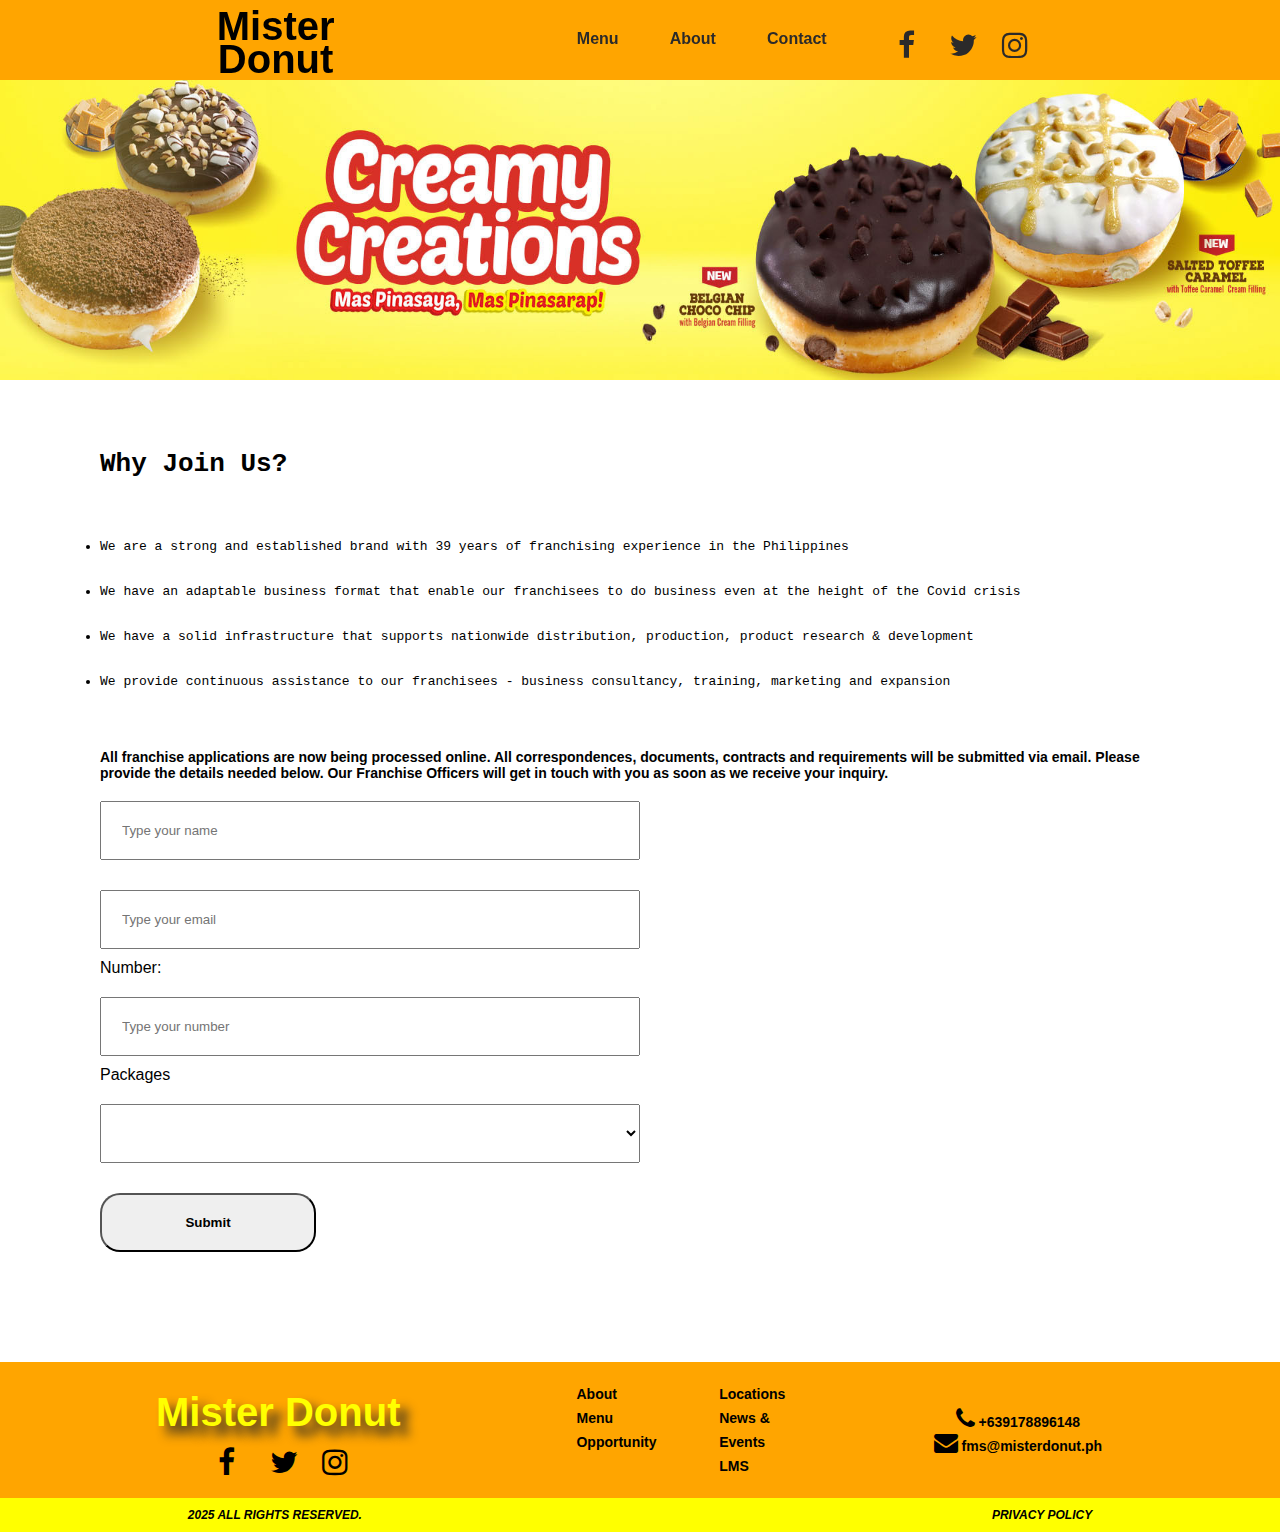
<file: Mirandilla_Final_Project/opportunity.html>
<!DOCTYPE html>
<html lang="en">
<head>
    <meta charset="UTF-8">
    <meta name="viewport" content="width=device-width, initial-scale=1.0">
    <link rel="stylesheet" href="https://cdnjs.cloudflare.com/ajax/libs/font-awesome/4.7.0/css/font-awesome.min.css">
    <link rel="stylesheet" href="opportunity.css">
    <link rel="icon" type="image/x-icon" href="https://i.pinimg.com/736x/d4/25/36/d42536b5d37eb252bf584ae939037d67.jpg">
    <title>Mister Donut</title>
</head>
<body>
    <header class="header_index">
        <h1 id="lin" onclick="myLink()">Mister<br>Donut</a></h1>
        <nav class="main_nav">
            <a href="Menu.html">Menu</a>
            <a href="About.html">About</a>
            <a href="#Contact.html">Contact</a>
            <div class="socials">
                <a href="https://www.facebook.com/MisterDonutElSalvador" target="_blank"><i class="fa fa-facebook-f" style="font-size:30px; margin:0 20px;"></i></a>
                <a href="https://x.com/misterdonut_ph?lang=en" target="_blank"><i class="fa fa-twitter" style="font-size:30px; margin:0 10px;"></i></a>
                <a href="https://www.instagram.com/misterdonut_ph/?hl=en" target="_blank"><i class="fa fa-instagram" style="font-size:30px; margin:0 10px;"></i></a>
            </div>
        </nav>
    </header>
    <main>
        <figure>
            <img src="header_image.jpg" width="100%" height="300vh" alt="creamy creation" style="margin-top:80px">
        </figure>
        <section>
            <pre>
                <h1>Why Join Us?</h1>
                <ul>
                    <li>We are a strong and established brand with 39 years of franchising experience in the Philippines</li>
                    <li>We have an adaptable business format that enable our franchisees to do business even at the height of the Covid crisis </li>
                    <li>We have a solid infrastructure that supports nationwide distribution, production, product research & development</li>
                    <li>We provide continuous assistance to our franchisees - business consultancy, training, marketing and expansion</li>                 
                </ul>
            </pre>
            <p>All franchise applications are now being processed online. All correspondences, documents, contracts and requirements will be submitted via email. Please provide the details needed below. Our Franchise Officers will get in touch with you as soon as we receive your inquiry.</p>
            <input type="text" id="name" placeholder="Type your name">
            <br>
            <input type="email" id="email" placeholder="Type your email"> 
            <br>
            <label for="number">Number:</label>
            <br>
            <input type="tel" id="number" placeholder="Type your number">
            <br>
            <label for="package">Packages</label>
            <br>
            <select id="package">
                <option value=""></option>
                <option value="business">Business Trial</option>
                <option value="md">MD mini</option>
                <option value="n/a">N/A</option>
                <option value="regular">Regular</option>
            </select>
            <br>
            <input type="submit" value="Submit" style="width:20%; border-radius:20px; font-weight: 700;">
        </section>
    </main>

    <footer>
        <div class="outerr">
        <div class="mister">
            <h2>Mister Donut</h2>
            <a href="https://www.facebook.com/MisterDonutElSalvador" target="_blank"><i class="fa fa-facebook-f" style="font-size:30px; margin:0 20px;"></i></a>
            <a href="https://x.com/misterdonut_ph?lang=en" target="_blank"><i class="fa fa-twitter" style="font-size:30px; margin:0 10px;"></i></a>
            <a href="https://www.instagram.com/misterdonut_ph/?hl=en" target="_blank"><i class="fa fa-instagram" style="font-size:30px; margin:0 10px;"></i></a>
        </div>
        <div class="outer">  
            <div class="About">
                <div class="first">
                <a href="About.html"><p>About</p></a>
                <a href="Menu.html"><p>Menu</p></a>
                <a href="#"><p>Opportunity</p></a>
                </div>
                <div class="second">
                <a href="#"><p>Locations</p></a>
                <a href="#"><p>News & Events</p></a>
                <a href="#"><p>LMS</p></a>
                </div>
            </div>
            <div class="Contact">
                <p id="Contact.html"><i class="fa fa-phone" style="font-size:24px"></i> +639178896148</p>
                <p><i class="fa fa-envelope" style="font-size:24px"></i> fms@misterdonut.ph</p>
            </div>
        </div>
        </div>
        <div class="footer">
            <p>2025 all rights reserved.</p>
            <p>privacy policy</p>
        </div>
        <script>
        function myLink(){
            window.location.href="Home.html";
        }
        function myLink2(){
            window.location.href="About.html";
        }
        function myLink3(){
            window.location.href="#";
        }
        </script>
    </footer>
    </body>
    </html>
</file>
<file: Create_account.css>
*{
    margin:0;
    padding:0;
    box-sizing: border-box;
    overflow-x: hidden;
}
body{
    font-family: Arial, Helvetica, sans-serif;
    text-align:center;
    position:relative;
}
header{
    background:orange;
    display: flex;
    justify-content: space-evenly;
    height: 90px;
    flex-wrap: wrap;
    width:100%;
    padding:10px 0 0 0;  
}
header a{
    color:rgb(43, 42, 42);
    text-decoration: none;
    font-family:apple-system, BlinkMacSystemFont, "Segoe UI", Roboto, "Helvetica Neue", Arial, "Noto Sans", "Liberation Sans", sans-serif, "Apple Color Emoji", "Segoe UI Emoji", "Segoe UI Symbol", "Noto Color Emoji";
    font-weight:700;
    height:27px;
    transition: all 0.3s ease-out;
}
header a:hover{
    color:yellow;
}
nav{
    width: 40%;
    display:flex;
    justify-content: space-around;
    padding-top:20px;
}
header h1{
    font-family:Impact, Haettenschweiler, 'Arial Narrow Bold', sans-serif;
    line-height: 33px;
    font-size:40px;
    cursor:pointer;
    color:yellow;
    text-shadow:rgb(38, 38, 38) 8.95px 8.95px 10.6px;
}

section{
    margin:30px 150px;
    border-radius:20px;
    height: 100%;
    border:2px solid black;
}
section h1{
    text-align:left;
    font-size:40px;
    padding:10px;
    text-transform: uppercase;
    background-color: orange;
    color:yellow;
    font-family: "Brandon Grotesque", sans-serif;
    font-style: normal;
    font-weight: 900;
    border-radius:20px 20px 0 0;
}
section .firstp{
    text-align: left;
    padding:50px;
    font-size:16px;
    width:75%;
}
form{
    margin:auto;
    width:85%;
}
.container1{
    margin-bottom:20px;
    text-align: left;
}
section h2{
    color:orange;
    text-transform: uppercase;
    font-family: "Brandon Grotesque", sans-serif;
    margin-bottom:20px;
}
label{
    font-weight:bold;
    font-size:20px;
    margin-bottom:10px;
}
input {
    padding:15px;
    width:29vw;
    margin-right:10px;
    border-radius: 5px;
    margin-top:10px;
    margin-bottom:10px;
}
select{
    padding:15px;
    width:95%;
    margin-right:320px;
    border-radius: 5px;
    margin-top:10px;
    margin-bottom:10px;
}
.name{
    display:flex;
    flex-wrap: wrap;
}
.Date{
    width:50%;
}
.Gender button{
    padding:15px;
    width:100px;
    background-color: transparent;
    font-weight:bold;
    font-size:20px;
    margin-bottom:5px;
    margin-top:10px;
}
#Male{
    border-radius:10px 0 0 10px;
}
#Female{
    border-radius:0 10px 10px 0;
}
.number {
    display:flex;
}
.number #mobile{
    width:15%;
    display: inline-flex;
    margin-right:5px;
}
input .mnumber{
    padding:15px;
    width:100px;
    margin-right:0px;
    border-radius: 5px;
    margin-top:10px;
    margin-bottom:10px;
}
.more{
    font-style: italic;
    color:grey;
    font-size:12px;
    width:70%;
}
#register{
    border-radius: 20px;
    margin:50px 0;
    font-weight:bold;
    font-size:20px;
    transition: all 0.3s ease-out;
}
#register:hover{
    background-color: orange;
    color:yellow;
}









.outerr{
    background-color: orange;
    display: flex;
    justify-content:space-evenly;
    align-items:center;
    margin-top:100px;
}
.outer{
    display:flex;
    justify-content: center;
    align-items: center;
    gap:20%;
}
.Contact{
    padding:20px;
    font-weight:bold;
    width:20em;
}
.first{
    padding:20px;
    line-height: 1.5em;
    font-weight:bold;
}
.second{
    padding:20px;
    line-height: 1.5em;
    font-weight:bold;
}
.mister h2{
    font-family:Impact, Haettenschweiler, 'Arial Narrow Bold', sans-serif;
    line-height: 33px;
    padding:13px;
    margin-bottom:5px;
    font-size:40px;
    color:yellow;
    text-shadow:rgb(38, 38, 38) 8.95px 8.95px 10.6px;
}
.mister a{
    color:black;
    transition:all 0.3s ease-in-out;
}
.mister a:hover{
    color:yellow;
}
.mister a:hover + a:visited {
    color:black;
}
.About{
    display:flex;
    gap:10%;
}
.About p{
    text-align:left;
}
.About > .first a{
    color:black;
    text-decoration:none;
}
.About .first a:hover{
    color:yellow;
}
.About > .second a{
    color:black;
    text-decoration:none;
}
.About > .second a:hover{
    color:yellow
}
.footer{
    background-color: yellow;
    display: flex;
    justify-content:center;
    gap:50%;
    padding:10px;  
}
.footer p{
    color: black;
    font-weight:bold;
    text-transform:uppercase;
    font-style:italic;
    font-size:12px;
}
</file>
<file: Mirandilla_Final_Project/About.css>
*{
    margin:0;
    padding:0;
    box-sizing: border-box;
}
body{
    font-family: apple-system, BlinkMacSystemFont, "Segoe UI", Roboto, "Helvetica Neue", Arial, "Noto Sans", "Liberation Sans", sans-serif, "Apple Color Emoji", "Segoe UI Emoji", "Segoe UI Symbol", "Noto Color Emoji";
    text-align:center;

}
header{
    background:orange;
    display: flex;
    justify-content: space-evenly;
    height: 80px;
    flex-wrap: wrap;
    width:100%;
    padding:10px 0 0 0;  
}
header a{
    color:rgb(43, 42, 42);
    text-decoration: none;
    font-family:apple-system, BlinkMacSystemFont, "Segoe UI", Roboto, "Helvetica Neue", Arial, "Noto Sans", "Liberation Sans", sans-serif, "Apple Color Emoji", "Segoe UI Emoji", "Segoe UI Symbol", "Noto Color Emoji";
    font-weight:700;
    height:27px;
    transition: all 0.3s ease-out;
}
header a:hover{
    color:yellow;
}
nav{
    width: 40%;
    display:flex;
    justify-content: space-around;
    padding-top:20px;
}
header h1{
    font-family:Impact, Haettenschweiler, 'Arial Narrow Bold', sans-serif;
    line-height: 33px;
    font-size:40px;
    cursor:pointer;
}
header h1:hover{
    color:yellow;
    text-shadow:rgb(38, 38, 38) 8.95px 8.95px 10.6px;
}
aside{
    width:30%;
    float:left;
    margin:50px 10px 50px 90px;
    background-color: rgb(208, 208, 208);
    height: 110vh;
    padding:20px;
    text-align: left;
}
aside h1{
    margin-bottom:70px;
    color:black;
    font-weight: 800;
    background-color: orange;
    padding:20px;
    border-radius:0 20px 0 20px;
    text-align:center;
}
aside a{
    display: block;
    text-decoration: none;
    color:black;
    font-size: 24px;
    margin:70px;
}
aside a:before{
    content:" \2192";
}
aside a:hover{
    text-decoration: underline;
    color:orange;
}
aside h1{
    text-transform: uppercase;
}
section{
    padding:20px;
    width:50%;
    text-align: left;
    float:right;
    margin:50px 90px;
}
section p{
    margin-bottom:20px;
    line-height: 1.9em;
    color: rgb(83, 82, 82);
}
section figure{
    text-align: center;
    margin-bottom:50px;
}
section h1{
    font-size:30px;
    text-transform: uppercase;
}
section h2{
    text-transform: capitalize;
}
footer{
    clear:both;
}
.outerr{
    background-color: orange;
    display: flex;
    justify-content:space-evenly;
    align-items:center;
    margin-top:100px;
}
.outer{
    display:flex;
    justify-content: center;
    align-items: center;
    gap:20%;
}
.Contact{
    padding:20px;
    font-weight:bold;
    width:20em;
}
.first{
    padding:20px;
    line-height: 1.5em;
    font-weight:bold;
}
.second{
    padding:20px;
    line-height: 1.5em;
    font-weight:bold;
}
.mister h2{
    font-family:Impact, Haettenschweiler, 'Arial Narrow Bold', sans-serif;
    line-height: 33px;
    padding:13px;
    margin-bottom:5px;
    font-size:40px;
    color:yellow;
    text-shadow:rgb(38, 38, 38) 8.95px 8.95px 10.6px;
}
.mister a{
    color:black;
    transition:all 0.3s ease-in-out;
}
.mister a:hover{
    color:yellow;
}
.mister a:hover + a:visited {
    color:black;
}
.About{
    display:flex;
    gap:10%;
}
.About p{
    text-align:left;
}
.About > .first a{
    color:black;
    text-decoration:none;
}
.About .first a:hover{
    color:yellow;
}
.About > .second a{
    color:black;
    text-decoration:none;
}
.About > .second a:hover{
    color:yellow
}
.footer{
    background-color: yellow;
    display: flex;
    justify-content:center;
    gap:50%;
    padding:10px;  
}
.footer p{
    color: black;
    font-weight:bold;
    text-transform:uppercase;
    font-style:italic;
    font-size:12px;
}
</file>
<file: Mirandilla_Final_Project/Create_account.css>
*{
    margin:0;
    padding:0;
    box-sizing: border-box;
    overflow-x: hidden;
}
body{
    font-family: Arial, Helvetica, sans-serif;
    text-align:center;
    position:relative;
}
header{
    background:orange;
    display: flex;
    justify-content: space-evenly;
    height: 90px;
    flex-wrap: wrap;
    width:100%;
    padding:10px 0 0 0;  
}
header a{
    color:rgb(43, 42, 42);
    text-decoration: none;
    font-family:apple-system, BlinkMacSystemFont, "Segoe UI", Roboto, "Helvetica Neue", Arial, "Noto Sans", "Liberation Sans", sans-serif, "Apple Color Emoji", "Segoe UI Emoji", "Segoe UI Symbol", "Noto Color Emoji";
    font-weight:700;
    height:27px;
    transition: all 0.3s ease-out;
}
header a:hover{
    color:yellow;
}
nav{
    width: 40%;
    display:flex;
    justify-content: space-around;
    padding-top:20px;
}
header h1{
    font-family:Impact, Haettenschweiler, 'Arial Narrow Bold', sans-serif;
    line-height: 33px;
    font-size:60px;
    padding-top:20px;
    color:yellow;
    text-shadow:rgb(38, 38, 38) 8.95px 10.95px 10.6px;
    overflow: hidden;
    width:100%;
}

section{
    margin:30px 150px;
    border-radius:20px;
    height: 100%;
    border:2px solid black;
}
section h1{
    text-align:left;
    font-size:40px;
    padding:10px;
    text-transform: uppercase;
    background-color: orange;
    color:yellow;
    font-family: "Brandon Grotesque", sans-serif;
    font-style: normal;
    font-weight: 900;
    border-radius:20px 20px 0 0;
}
section .firstp{
    text-align: left;
    padding:50px;
    font-size:16px;
    width:75%;
}
form{
    margin:auto;
    width:85%;
}
.container1{
    margin-bottom:20px;
    text-align: left;
}
section h2{
    color:orange;
    text-transform: uppercase;
    font-family: "Brandon Grotesque", sans-serif;
    margin-bottom:20px;
}
label{
    font-weight:bold;
    font-size:20px;
    margin-bottom:10px;
}
input {
    padding:15px;
    width:29vw;
    margin-right:10px;
    border-radius: 5px;
    margin-top:10px;
    margin-bottom:10px;
    border:none;
    background-color: rgb(201, 201, 201);
    transition: border 0.3s ease-in-out;
}
input:hover{
    border:1px solid black;
}
select{
    padding:15px;
    width:95%;
    margin-right:320px;
    border-radius: 5px;
    margin-top:10px;
    margin-bottom:10px;
    border:none;
    background-color: rgb(201, 201, 201);
    transition:all 0.3s ease-in-out;
}
select:hover{
    border:1px solid black;
}
.name{
    display:flex;
    flex-wrap: wrap;
}
.Date{
    width:50%;
}
.Gender button:hover{
    border:1px solid black;
}
#Male{
    border-radius:10px 0 0 10px;
}
#Female{
    border-radius:0 10px 10px 0;
}
.number {
    display:flex;
}
.number #mobile{
    width:15%;
    display: inline-flex;
    margin-right:5px;
}
input .mnumber{
    padding:15px;
    width:100px;
    margin-right:0px;
    border-radius: 5px;
    margin-top:10px;
    margin-bottom:10px;
}
.more{
    font-style: italic;
    color:grey;
    font-size:12px;
    width:70%;
}
#register{
    border-radius: 20px;
    margin:50px 0;
    font-weight:bold;
    font-size:20px;
    transition: all 0.3s ease-out;
}
#register:hover{
    background-color: orange;
    color:yellow;
}


.outerr{
    background-color: orange;
    display: flex;
    justify-content:space-evenly;
    align-items:center;
    margin-top:100px;
}
.outer{
    display:flex;
    justify-content: center;
    align-items: center;
    gap:20%;
}
.Contact{
    padding:20px;
    font-weight:bold;
    width:20em;
}
.first{
    padding:20px;
    line-height: 1.5em;
    font-weight:bold;
}
.second{
    padding:20px;
    line-height: 1.5em;
    font-weight:bold;
}
.mister h2{
    font-family:Impact, Haettenschweiler, 'Arial Narrow Bold', sans-serif;
    line-height: 33px;
    padding:13px;
    margin-bottom:5px;
    font-size:40px;
    color:yellow;
    text-shadow:rgb(38, 38, 38) 8.95px 8.95px 10.6px;
}
.mister a{
    color:black;
    transition:all 0.3s ease-in-out;
}
.mister a:hover{
    color:yellow;
}
.mister a:hover + a:visited {
    color:black;
}
.About{
    display:flex;
    gap:10%;
}
.About p{
    text-align:left;
}
.About > .first a{
    color:black;
    text-decoration:none;
}
.About .first a:hover{
    color:yellow;
}
.About > .second a{
    color:black;
    text-decoration:none;
}
.About > .second a:hover{
    color:yellow
}
.footer{
    background-color: yellow;
    display: flex;
    justify-content:center;
    gap:50%;
    padding:10px;  
}
.footer p{
    color: black;
    font-weight:bold;
    text-transform:uppercase;
    font-style:italic;
    font-size:12px;
}
</file>
<file: Mirandilla_Final_Project/style.css>
*{
    margin:0;
    padding:0;
    box-sizing: border-box;
}
body{
    font-family: Arial, Helvetica, sans-serif;
    text-align:center;
}
header{
    background:orange;
    display: flex;
    justify-content: space-evenly;
    height: 80px;
    flex-wrap: wrap;
    position:fixed;
    width:100%;
    padding:10px 0 0 0;  
}
header a{
    color:rgb(43, 42, 42);
    text-decoration: none;
    font-family:apple-system, BlinkMacSystemFont, "Segoe UI", Roboto, "Helvetica Neue", Arial, "Noto Sans", "Liberation Sans", sans-serif, "Apple Color Emoji", "Segoe UI Emoji", "Segoe UI Symbol", "Noto Color Emoji";
    font-weight:700;
    height:27px;
    transition: all 0.3s ease-out;
}
header a:hover{
    color:yellow;
}
nav{
    width: 40%;
    display:flex;
    justify-content: space-around;
    padding-top:20px;
}
header h1{
    font-family:Impact, Haettenschweiler, 'Arial Narrow Bold', sans-serif;
    line-height: 33px;
    font-size:40px;
    cursor:pointer;
}
header h1:hover{
    color:yellow;
    text-shadow:rgb(38, 38, 38) 8.95px 8.95px 10.6px;
}
article{
    padding:50px;
    display:flex;
    justify-content: space-around;
}
article p{
    width:100%;
    line-height: 1.9em;
    color:rgb(90, 88, 88);
}
article section{
    width:30%;
    text-align: left;
    margin-top:50px;
}
section h4{
    color:orangered;
}
section h3{
    font-size:30px;
    margin-bottom:10px;
    font-family: apple-system, BlinkMacSystemFont, "Segoe UI", Roboto, "Helvetica Neue", Arial, "Noto Sans", "Liberation Sans", sans-serif, "Apple Color Emoji", "Segoe UI Emoji", "Segoe UI Symbol", "Noto Color Emoji";
}
.read{
    background-color: rgb(215, 58, 11);
    padding:15px 20px;
    width:50%;
    text-align: center;
    border-radius:10px;
    font-weight:bold;
    color:whitesmoke;
    cursor:pointer;
    margin-top:30px;
    box-shadow: rgb(38, 38, 38) 8.95px 8.95px 10.6px;
    text-decoration:none;
}
.read:hover{
    background-color: rgb(190, 58, 11);
}
section{
    margin:20px 0;
}
section .second_fig{
    margin-bottom:100px;
}
.second_fig img{
    margin:0 20px;
    padding:10px;
}
section .third_fig{
    position:relative;
}
.inside_text{
    position:absolute;
    top:90px;
    left:200px;
}
.inside_text{
    line-height: 1.7em;
    color:white;
    font-size:14pt;
    text-align:left;
    font-family:apple-system, BlinkMacSystemFont, "Segoe UI", Roboto, "Helvetica Neue", Arial, "Noto Sans", "Liberation Sans", sans-serif, "Apple Color Emoji", "Segoe UI Emoji", "Segoe UI Symbol", "Noto Color Emoji";
}
.opp{
    font-size:20pt;
    font-weight:bold;
}
.opportunities{
    border:3px solid white;
    border-radius:50px;
    width:50%;
    text-align:center;
    padding:5px;
    font-weight:bold;
    cursor:pointer;
    transition: all 0.3s ease-out;
}
.opportunities:hover{
    border-color:yellow;
    color:yellow;
}
.opportunities:hover + .opportunities:visited{
    border-color:yellow;
    color:yellow;
}
.menu{
    display:flex;
    justify-content: center;
    align-items: center;
    gap:10%;
    width:80%;
    margin:auto;
}
.images img{
    box-shadow: rgba(0, 0, 0, 0.24) 0px 3px 8px;
    border-radius: 10px;
    transition:all 0.3s ease-in;
    overflow: hidden;
}
.images img:hover{
    transform: scale(1.03);
    box-shadow: rgba(0, 0, 0, 0.25) 0px 14px 28px, rgba(0, 0, 0, 0.22) 0px 10px 10px;
}
.images img:hover + img:visited{
    padding:10px;
    margin:10px;
    box-shadow: rgba(0, 0, 0, 0.25) 0px 14px 28px, rgba(0, 0, 0, 0.22) 0px 10px 10px;
}
.container p{
    width:70%;
    text-align:left;
    color:rgb(90, 88, 88);
}
.container h3{
    text-align:left;
    font-family:apple-system, BlinkMacSystemFont, "Segoe UI", Roboto, "Helvetica Neue", Arial, "Noto Sans", "Liberation Sans", sans-serif, "Apple Color Emoji", "Segoe UI Emoji", "Segoe UI Symbol", "Noto Color Emoji";
    color:red;
}
.outerr{
    background-color: orange;
    display: flex;
    justify-content:space-evenly;
    align-items:center;
    margin-top:100px;
}
.outer{
    display:flex;
    justify-content: center;
    align-items: center;
    gap:20%;
}
.Contact{
    padding:20px;
    font-weight:bold;
    width:20em;
}
.first{
    padding:20px;
    line-height: 1.5em;
    font-weight:bold;
}
.second{
    padding:20px;
    line-height: 1.5em;
    font-weight:bold;
}
.mister h2{
    font-family:Impact, Haettenschweiler, 'Arial Narrow Bold', sans-serif;
    line-height: 33px;
    padding:13px;
    margin-bottom:5px;
    font-size:40px;
    color:yellow;
    text-shadow:rgb(38, 38, 38) 8.95px 8.95px 10.6px;
}
.mister a{
    color:black;
    transition:all 0.3s ease-in-out;
}
.mister a:hover{
    color:yellow;
}
.mister a:hover + a:visited {
    color:black;
}
.About{
    display:flex;
    gap:10%;
}
.About p{
    text-align:left;
}
.About > .first a{
    color:black;
    text-decoration:none;
}
.About .first a:hover{
    color:yellow;
}
.About > .second a{
    color:black;
    text-decoration:none;
}
.About > .second a:hover{
    color:yellow
}
.footer{
    background-color: yellow;
    display: flex;
    justify-content:center;
    gap:50%;
    padding:10px;  
}
.footer p{
    color: black;
    font-weight:bold;
    text-transform:uppercase;
    font-style:italic;
    font-size:12px;
}
</file>
<file: Mirandilla_Final_Project/login.css>
*{
    margin:0;
    padding:0;
    box-sizing: border-box;
}
body{
    font-family: Arial, Helvetica, sans-serif;
    text-align:center;
    position:relative;
}
header{
    background:orange;
    display: flex;
    justify-content: space-evenly;
    height: 90px;
    flex-wrap: wrap;
    position:fixed;
    width:100%;
    padding:10px 0 0 0;  
}
header a{
    color:rgb(43, 42, 42);
    text-decoration: none;
    font-family:apple-system, BlinkMacSystemFont, "Segoe UI", Roboto, "Helvetica Neue", Arial, "Noto Sans", "Liberation Sans", sans-serif, "Apple Color Emoji", "Segoe UI Emoji", "Segoe UI Symbol", "Noto Color Emoji";
    font-weight:700;
    height:27px;
    transition: all 0.3s ease-out;
}
header a:hover{
    color:yellow;
}
nav{
    width: 40%;
    display:flex;
    justify-content: space-around;
    padding-top:20px;
}
header h1{
    font-family:Impact, Haettenschweiler, 'Arial Narrow Bold', sans-serif;
    line-height: 33px;
    font-size:40px;
    cursor:pointer;
}
header h1:hover{
    color:yellow;
    text-shadow:rgb(38, 38, 38) 8.95px 8.95px 10.6px;
}
.blur{
    border-radius:10px;
    width:100%;
    height: 100%;
    position:absolute;
    top:0px;
    bottom:500px;
    left:0px;
    right:300px;
    background-color: rgba(255, 255, 255, 0.1);
    backdrop-filter: blur(10px);
}
.create_account{
    border-radius:10px 0 0 10px;
    width:40%;
    height: 76%;
    position:absolute;
    top:10.5%;
    bottom:70%;
    left:5%;
    right:40%;
    background-color: rgba(255, 255, 255, 0.7);
    backdrop-filter: blur(10px);
    border: 1px solid black;
    border-collapse: collapse;
}
.create_account h2{
    text-align: left;
    padding:20px 0 10px 100px;
    margin-top:30px;
    color:orange;
    font-weight:bold;
    font-size:35px;
}
.create_account p{
    text-align:left;
    padding:5px 100px 20px 100px;
}
button{
    padding:15px 20px;
    width: 65%;
    margin-top:50px;
    border-radius:10px;
    background-color:transparent;
    font-weight:bold;
    font-size:24px;
    color:orange;
    border:2px solid orange;
    text-transform:uppercase;
    transition:all 0.3s ease-in;
}
button:hover{
    background-color: orange;
    color:yellow;
}
.register{
    border-collapse: collapse;
    border-radius:0 10px 10px 0;
    width:50%;
    height: 76%;
    position:absolute;
    top:10.5%;
    bottom:70%;
    left:45%;
    right:40%;
    background-color: rgba(255, 255, 255, 0.7);
    backdrop-filter: blur(10px);
    border-width:1px 1px 1px 0;
    border-style:solid;
    border-color:black;
}
 #name{
    font-family:Impact, Haettenschweiler, 'Arial Narrow Bold', sans-serif;
    line-height:87px;
    padding:13px;
    margin-top:26px;
    font-size:100px;
    color:yellow;
    text-shadow:rgb(38, 38, 38) 8.95px 8.95px 10.6px;
}
.register .p::before{
    content: " \2190";
    padding-right:2px;
}
.register h2{
    text-align: left;
    padding:20px 0 10px 130px;
    margin-top:30px;
    color:orange;
    font-weight:bold;
    font-size:35px;
}
.register p{
    text-align:left;
    margin:5px 100px 20px 130px;
}
.register .p{
    font-size:18px;
    text-align:left;
    margin:5px 100px 20px 130px;
    font-weight:bold; 
    width:20%;
    cursor:pointer;
}
.register .p::before{
    content: " \2190";
    padding-right:2px;
    font-weight: bold;
}
.register a{
    color:black;
    text-decoration: none;
}
.register a:hover{
    color:orange;
}
form{
    text-align: left;
    padding:20px 0 10px 130px;
}
label{
    font-weight:bold;
    font-size:20px;
    margin-bottom:5px;
}
.label{
    font-weight:bold;
    font-size:20px;
    margin-bottom:10px;
    text-align: left;
}
input{
    padding:20px;
    width:77%;
    margin-bottom:20px;
    border-radius:10px;
    background-color: transparent;
}
#Email{
    padding:20px;
    width:77%;
    margin-top:10px;
    border-radius:10px;
    background-color: transparent;
}
form button{
    padding:15px 20px;
    width:77%;
    margin-bottom:20px;
    border-radius:10px;
    background-color: transparent;
} 
.outerr{
    background-color: orange;
    display: flex;
    justify-content:space-evenly;
    align-items:center;
    margin:0;
}
.outer{
    display:flex;
    justify-content: center;
    align-items: center;
    gap:20%;
}
.Contact{
    padding:20px;
    font-weight:bold;
    width:20em;
}
.first{
    padding:20px;
    line-height: 1.5em;
    font-weight:bold;
}
.second{
    padding:20px;
    line-height: 1.5em;
    font-weight:bold;
}
.mister h2{
    font-family:Impact, Haettenschweiler, 'Arial Narrow Bold', sans-serif;
    line-height: 33px;
    padding:13px;
    margin-bottom:5px;
    font-size:40px;
    color:yellow;
    text-shadow:rgb(38, 38, 38) 8.95px 8.95px 10.6px;
}
.mister a{
    color:black;
    transition:all 0.3s ease-in-out;
}
.mister a:hover{
    color:yellow;
}
.mister a:hover + a:visited {
    color:black;
}
.About{
    display:flex;
    gap:10%;
}
.About p{
    text-align:left;
}
.About > .first a{
    color:black;
    text-decoration:none;
}
.About .first a:hover{
    color:yellow;
}
.About > .second a{
    color:black;
    text-decoration:none;
}
.About > .second a:hover{
    color:yellow
}
.footer{
    background-color: yellow;
    display: flex;
    justify-content:center;
    gap:50%;
    padding:10px;  
}
.footer p{
    color: black;
    font-weight:bold;
    text-transform:uppercase;
    font-style:italic;
    font-size:12px;
}
</file>
<file: Mirandilla_Final_Project/Menu.css>
*{
    margin:0;
    padding:0;
    box-sizing: border-box;
}
body{
    font-family: apple-system, BlinkMacSystemFont, "Segoe UI", Roboto, "Helvetica Neue", Arial, "Noto Sans", "Liberation Sans", sans-serif, "Apple Color Emoji", "Segoe UI Emoji", "Segoe UI Symbol", "Noto Color Emoji";
    text-align:center;
}
header{
    background:orange;
    display: flex;
    justify-content: space-evenly;
    height: 80px;
    flex-wrap: wrap;
    width:100%;
    padding:10px 0 0 0;  
}
header a{
    color:rgb(43, 42, 42);
    text-decoration: none;
    font-family:apple-system, BlinkMacSystemFont, "Segoe UI", Roboto, "Helvetica Neue", Arial, "Noto Sans", "Liberation Sans", sans-serif, "Apple Color Emoji", "Segoe UI Emoji", "Segoe UI Symbol", "Noto Color Emoji";
    font-weight:700;
    height:27px;
    transition: all 0.3s ease-out;
}
header a:hover{
    color:yellow;
}
nav{
    width: 40%;
    display:flex;
    justify-content: space-around;
    padding-top:20px;
}
header h1{
    font-family:Impact, Haettenschweiler, 'Arial Narrow Bold', sans-serif;
    line-height: 33px;
    font-size:40px;
    cursor:pointer;
}
header h1:hover{
    color:yellow;
    text-shadow:rgb(38, 38, 38) 8.95px 8.95px 10.6px;
}
section{
    border-radius:20px;
    background-color: rgb(243, 242, 242);
    box-shadow:rgba(0, 0, 0, 0.24) 0px 5px 12px ;
}
.images{
    width:40%;
}
.images img{
    cursor:pointer;
    box-shadow:rgba(0, 0, 0, 0.24) 0px 3px 8px;
    border-radius:20px;
    margin:10px;
}
.beverage{
    display:flex;
    justify-content: space-around;
    margin:20px;
    padding:20px;
    position:relative;
}
.description{
    width:40%;
    text-align: left;
    padding:20px;
}
.description h1{
    color:orange;
    margin-bottom:20px;
    font-family:apple-system, BlinkMacSystemFont, "Segoe UI", Roboto, "Helvetica Neue", Arial, "Noto Sans", "Liberation Sans", sans-serif, "Apple Color Emoji", "Segoe UI Emoji", "Segoe UI Symbol", "Noto Color Emoji";
    font-size:30px;
}
.description p{
    font-family: apple-system, BlinkMacSystemFont, "Segoe UI", Roboto, "Helvetica Neue", Arial, "Noto Sans", "Liberation Sans", sans-serif, "Apple Color Emoji", "Segoe UI Emoji", "Segoe UI Symbol", "Noto Color Emoji";
    color:rgb(108, 108, 108);
    margin-bottom:30px;
}
.description h3{
    margin-bottom:10px;
    font-family:apple-system, BlinkMacSystemFont, "Segoe UI", Roboto, "Helvetica Neue", Arial, "Noto Sans", "Liberation Sans", sans-serif, "Apple Color Emoji", "Segoe UI Emoji", "Segoe UI Symbol", "Noto Color Emoji";
}
#price{
    font-weight:bold;
}
.description button{
    width:20%;
    padding:15px;
    border-radius:20px;
    display:none;
    font-weight:800;
    font-size:16px;
    transition:all 0.3s ease-in-out;
    border:none;
    background-color: rgb(132, 132, 132);
}
button:hover{
    color:yellow;
    background-color: orange;
}
.Snack{
    display:flex;
    justify-content: space-around;
    margin:20px;
    padding:20px;
}
.rice{
    display:flex;
    justify-content: space-around;
    margin:20px;
    padding:20px;
}
.pasta{
    display:flex;
    justify-content: space-around;
    margin:20px;
    padding:20px; 
}
.bake{
    display:flex;
    margin:20px;
    padding:20px; 
}
.bake .description{
    width: 35%;
}
.bake .images{
    width:60%;
    flex-wrap: wrap;
    padding:20px 20px 20px 0;
}
.donut{
    display:flex;
    justify-content: space-around;
    margin:20px;
    padding:20px;
}
#beverages_container{
    border-radius:20px;
    background-color: grey;
    height: 110%;
    width:30%;
    position:absolute;
    left:35%;
    right:20%;
    top:1%;
    bottom:25%;
    display:none;
    padding:20px;
    text-align: center;
}
#beverages_container h1{
    text-align:center;
}
#beverages_container input, select{
    padding:15px;
    margin:10px;
    border-radius:20px;
    border:none;
    width:70%;
}
#snack_container{
    border-radius:20px;
    background-color: grey;
    height: 60%;
    width:30%;
    position:absolute;
    left:35%;
    right:20%;
    top:95%;
    bottom:0%;
    padding:20px;
    text-align: center;
    display:none;
}
#snack_container h1{
    text-align: center;
    display:block;
}
#snack_container input{
    padding:15px;
    margin:10px;
    border-radius:20px;
    border:none;
    width:70%;
}



.outerr{
    background-color: orange;
    display: flex;
    justify-content:space-evenly;
    align-items:center;
    margin-top:100px;
}
.outer{
    display:flex;
    justify-content: center;
    align-items: center;
    gap:20%;
}
.Contact{
    padding:20px;
    font-weight:bold;
    width:20em;
}
.first{
    padding:20px;
    line-height: 1.5em;
    font-weight:bold;
}
.second{
    padding:20px;
    line-height: 1.5em;
    font-weight:bold;
}
.mister h2{
    font-family:Impact, Haettenschweiler, 'Arial Narrow Bold', sans-serif;
    line-height: 33px;
    padding:13px;
    margin-bottom:5px;
    font-size:40px;
    color:yellow;
    text-shadow:rgb(38, 38, 38) 8.95px 8.95px 10.6px;
}
.mister a{
    color:black;
    transition:all 0.3s ease-in-out;
}
.mister a:hover{
    color:yellow;
}
.mister a:hover + a:visited {
    color:black;
}
.About{
    display:flex;
    gap:10%;
}
.About p{
    text-align:left;
}
.About > .first a{
    color:black;
    text-decoration:none;
}
.About .first a:hover{
    color:yellow;
}
.About > .second a{
    color:black;
    text-decoration:none;
}
.About > .second a:hover{
    color:yellow
}
.footer{
    background-color: yellow;
    display: flex;
    justify-content:center;
    gap:50%;
    padding:10px;  
}
.footer p{
    color: black;
    font-weight:bold;
    text-transform:uppercase;
    font-style:italic;
    font-size:12px;
}
</file>
<file: Mirandilla_Final_Project/opportunity.css>
*{
    margin:0;
    padding:0;
    box-sizing: border-box;
}
body{
    font-family: Arial, Helvetica, sans-serif;
    text-align:center;
}
header{
    background:orange;
    display: flex;
    justify-content: space-evenly;
    height: 80px;
    flex-wrap: wrap;
    position:fixed;
    width:100%;
    padding:10px 0 0 0;  
}
header a{
    color:rgb(43, 42, 42);
    text-decoration: none;
    font-family:apple-system, BlinkMacSystemFont, "Segoe UI", Roboto, "Helvetica Neue", Arial, "Noto Sans", "Liberation Sans", sans-serif, "Apple Color Emoji", "Segoe UI Emoji", "Segoe UI Symbol", "Noto Color Emoji";
    font-weight:700;
    height:27px;
    transition: all 0.3s ease-out;
}
header a:hover{
    color:yellow;
}
nav{
    width: 40%;
    display:flex;
    justify-content: space-around;
    padding-top:20px;
}
header h1{
    font-family:Impact, Haettenschweiler, 'Arial Narrow Bold', sans-serif;
    line-height: 33px;
    font-size:40px;
    cursor:pointer;
}
header h1:hover{
    color:yellow;
    text-shadow:rgb(38, 38, 38) 8.95px 8.95px 10.6px;
}
section{
    text-align: left;
    margin:50px 100px;
}
p{
    font-size:14px;
    font-weight: 700;
}
input, select{
    margin:20px 0 10px;
    padding:20px;
    width: 50%;
}

.outerr{
    background-color: orange;
    display: flex;
    justify-content:space-evenly;
    align-items:center;
    margin-top:100px;
}
.outer{
    display:flex;
    justify-content: center;
    align-items: center;
    gap:20%;
}
.Contact{
    padding:20px;
    font-weight:bold;
    width:20em;
}
.first{
    padding:20px;
    line-height: 1.5em;
    font-weight:bold;
}
.second{
    padding:20px;
    line-height: 1.5em;
    font-weight:bold;
}
.mister h2{
    font-family:Impact, Haettenschweiler, 'Arial Narrow Bold', sans-serif;
    line-height: 33px;
    padding:13px;
    margin-bottom:5px;
    font-size:40px;
    color:yellow;
    text-shadow:rgb(38, 38, 38) 8.95px 8.95px 10.6px;
}
.mister a{
    color:black;
    transition:all 0.3s ease-in-out;
}
.mister a:hover{
    color:yellow;
}
.mister a:hover + a:visited {
    color:black;
}
.About{
    display:flex;
    gap:10%;
}
.About p{
    text-align:left;
}
.About > .first a{
    color:black;
    text-decoration:none;
}
.About .first a:hover{
    color:yellow;
}
.About > .second a{
    color:black;
    text-decoration:none;
}
.About > .second a:hover{
    color:yellow
}
.footer{
    background-color: yellow;
    display: flex;
    justify-content:center;
    gap:50%;
    padding:10px;  
}
.footer p{
    color: black;
    font-weight:bold;
    text-transform:uppercase;
    font-style:italic;
    font-size:12px;
}
</file>
